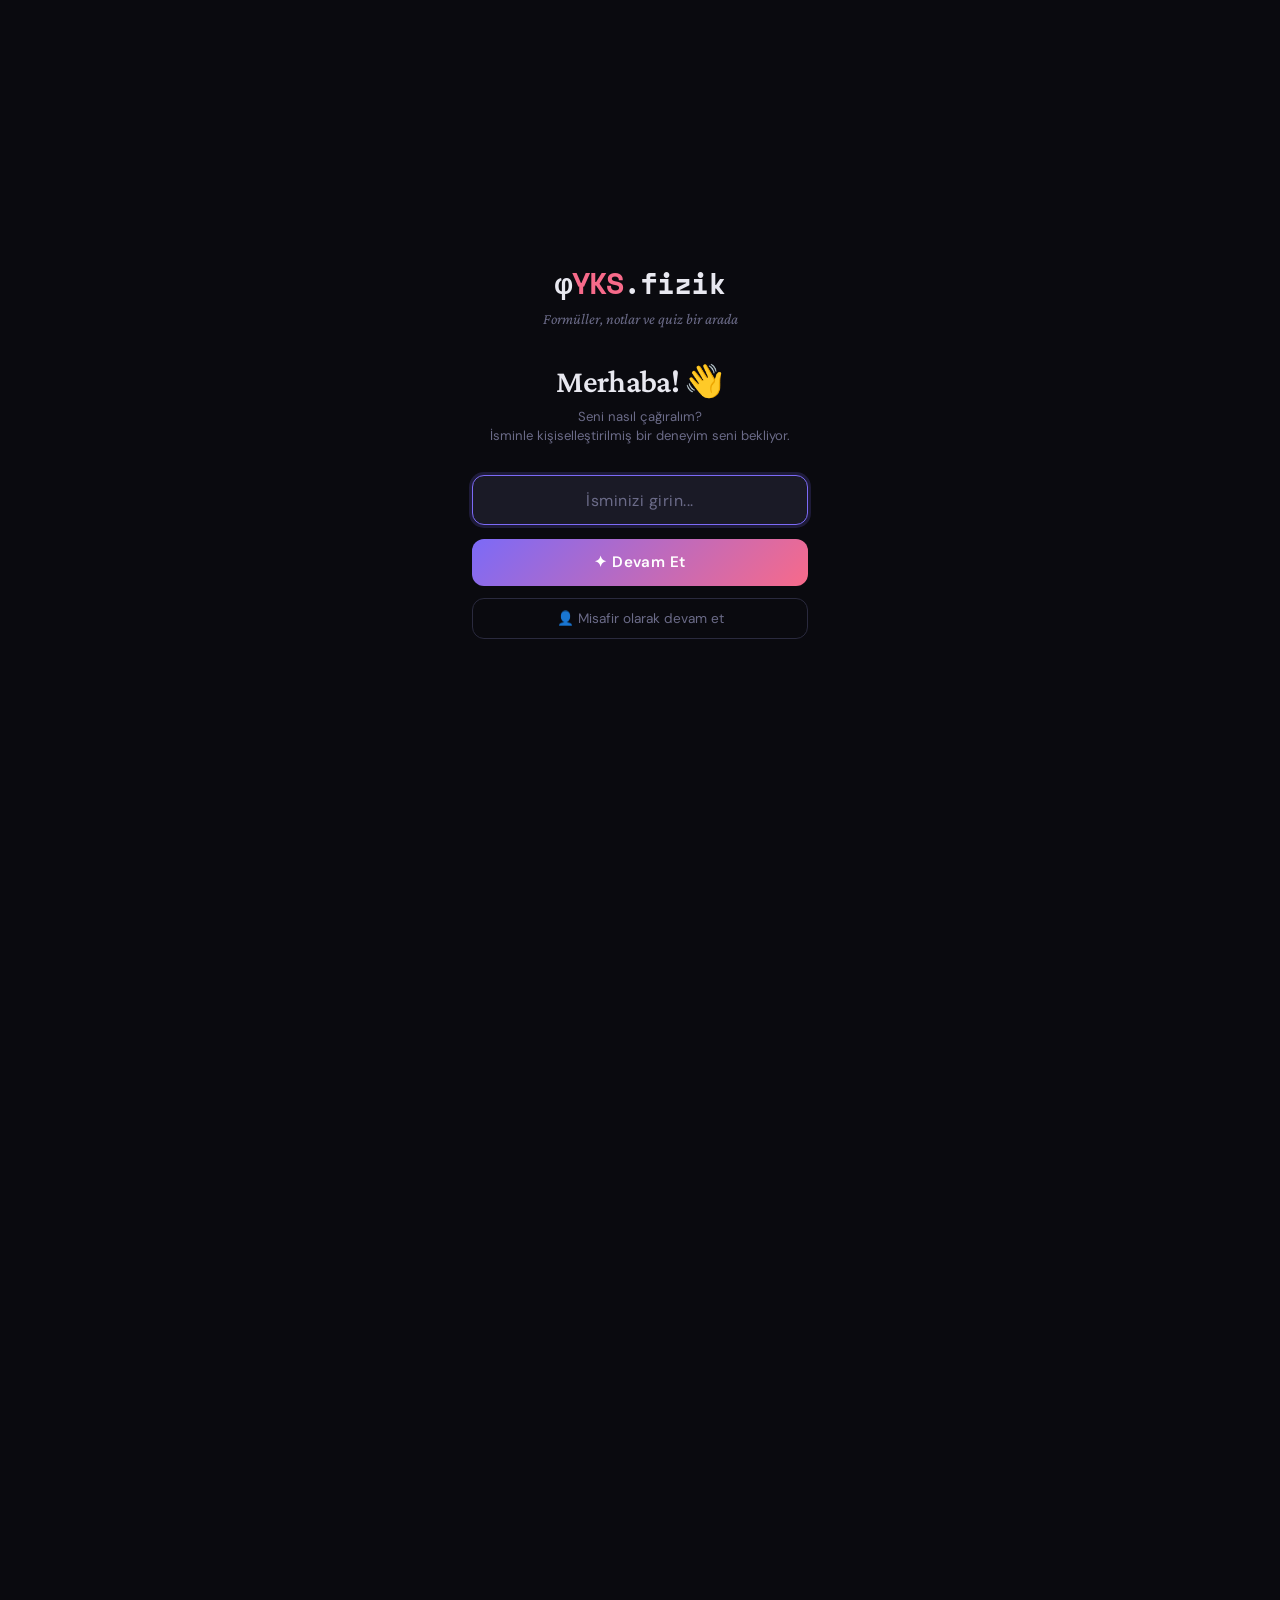
<file: index.html>
<!DOCTYPE html>
<html lang="tr">
<head>
<meta charset="UTF-8">
<meta name="viewport" content="width=device-width, initial-scale=1.0, viewport-fit=cover">
<meta name="theme-color" content="#0a0a0f">
<meta name="apple-mobile-web-app-capable" content="yes">
<meta name="apple-mobile-web-app-status-bar-style" content="black-translucent">
<title>YKS Fizik Formülleri</title>
<link href="https://fonts.googleapis.com/css2?family=Space+Mono:wght@400;700&family=Crimson+Pro:ital,wght@0,300;0,600;1,300&family=DM+Sans:wght@300;400;500&display=swap" rel="stylesheet">
<style>
  :root {
    --bg: #0a0a0f;
    --surface: #12121a;
    --card: #1a1a26;
    --border: #2a2a3e;
    --accent: #7c6af7;
    --accent2: #f76a8a;
    --accent3: #6af7c8;
    --text: #e8e8f0;
    --muted: #6b6b88;
    --tyt: #f7c26a;
    --ayt: #6af7c8;
  }

  [data-theme="light"] {
    --bg: #f4f4f8;
    --surface: #ffffff;
    --card: #ffffff;
    --border: #dcdce8;
    --accent: #6355d8;
    --accent2: #e84d73;
    --accent3: #0db88a;
    --text: #1a1a2e;
    --muted: #7a7a9a;
    --tyt: #c47d0a;
    --ayt: #0db88a;
  }

  /* ─── TEMA SEÇİCİ ──────────────────────────────────── */
  #themePicker {
    position: fixed;
    inset: 0;
    z-index: 9998;
    background: rgba(0,0,0,0.75);
    backdrop-filter: blur(12px);
    -webkit-backdrop-filter: blur(12px);
    display: flex;
    flex-direction: column;
    align-items: center;
    justify-content: center;
    gap: 2rem;
    opacity: 0;
    transition: opacity 0.5s ease;
    pointer-events: none;
  }
  #themePicker.visible {
    opacity: 1;
    pointer-events: all;
  }
  #themePicker.hide {
    opacity: 0;
    pointer-events: none;
  }

  .tp-title {
    font-family: 'Crimson Pro', serif;
    font-style: italic;
    font-weight: 300;
    font-size: clamp(1.6rem, 5vw, 2.4rem);
    color: #fff;
    letter-spacing: 0.03em;
    text-align: center;
  }
  .tp-subtitle {
    font-size: 0.85rem;
    color: rgba(255,255,255,0.5);
    text-align: center;
    margin-top: -1.4rem;
    letter-spacing: 0.05em;
  }

  .tp-cards {
    display: flex;
    gap: 1.5rem;
    flex-wrap: wrap;
    justify-content: center;
    padding: 0 1rem;
  }

  .tp-card {
    width: 160px;
    border-radius: 20px;
    padding: 0;
    cursor: pointer;
    border: 2px solid transparent;
    transition: transform 0.28s cubic-bezier(0.34,1.56,0.64,1),
                border-color 0.2s ease,
                box-shadow 0.25s ease;
    overflow: hidden;
    background: none;
    opacity: 0;
    animation: tpCardIn 0.5s cubic-bezier(0.34,1.56,0.64,1) forwards;
  }
  .tp-card.dark-card  { animation-delay: 0.15s; }
  .tp-card.light-card { animation-delay: 0.28s; }
  @keyframes tpCardIn {
    from { opacity:0; transform:translateY(28px) scale(0.88); }
    to   { opacity:1; transform:translateY(0) scale(1); }
  }
  .tp-card:hover  { transform: translateY(-8px) scale(1.04); }
  .tp-card:active { transform: scale(0.97); }
  .tp-card.dark-card  { box-shadow: 0 8px 32px rgba(0,0,0,0.5); }
  .tp-card.light-card { box-shadow: 0 8px 32px rgba(0,0,0,0.25); }
  .tp-card.dark-card:hover  { border-color:#7c6af7; box-shadow:0 16px 48px rgba(124,106,247,0.45); }
  .tp-card.light-card:hover { border-color:#6355d8; box-shadow:0 16px 48px rgba(99,85,216,0.4); }

  /* Dark preview */
  .tp-preview {
    width: 100%;
    height: 110px;
    position: relative;
    overflow: hidden;
  }
  .tp-preview-dark {
    background: #0a0a0f;
  }
  .tp-preview-light {
    background: #f4f4f8;
  }
  .tp-prev-bar {
    height: 18px;
    border-bottom: 1px solid;
    display: flex;
    align-items: center;
    padding: 0 8px;
    gap: 5px;
  }
  .tp-prev-bar-dark  { background: #12121a; border-color: #2a2a3e; }
  .tp-prev-bar-light { background: #ffffff; border-color: #dcdce8; }
  .tp-prev-dot { width: 5px; height: 5px; border-radius: 50%; }
  .tp-prev-line {
    margin: 6px 8px 3px;
    border-radius: 3px;
    height: 5px;
  }
  .tp-prev-line-dark  { background: #2a2a3e; }
  .tp-prev-line-light { background: #dcdce8; }
  .tp-prev-accent-dark  { background: #7c6af7; }
  .tp-prev-accent-light { background: #6355d8; }
  .tp-prev-card {
    margin: 5px 8px;
    border-radius: 6px;
    height: 28px;
    border: 1px solid;
  }
  .tp-prev-card-dark  { background: #1a1a26; border-color: #2a2a3e; }
  .tp-prev-card-light { background: #ffffff; border-color: #dcdce8; }

  .tp-card-label {
    padding: 0.65rem 1rem;
    font-family: 'DM Sans', sans-serif;
    font-size: 0.82rem;
    font-weight: 500;
    letter-spacing: 0.06em;
    text-transform: uppercase;
    display: flex;
    align-items: center;
    justify-content: space-between;
  }
  .tp-card-label-dark  { background: #12121a; color: #e8e8f0; }
  .tp-card-label-light { background: #ffffff; color: #1a1a2e; }
  .tp-badge {
    font-size: 0.65rem;
    padding: 2px 6px;
    border-radius: 20px;
  }
  .tp-badge-dark  { background: rgba(124,106,247,0.2); color: #7c6af7; }
  .tp-badge-light { background: rgba(99,85,216,0.12); color: #6355d8; }

  /* Tema toggle butonu header'da */
  .theme-toggle {
    background: var(--card);
    border: 1px solid var(--border);
    border-radius: 8px;
    padding: 0.3rem 0.6rem;
    cursor: pointer;
    font-size: 1rem;
    color: var(--muted);
    transition: all 0.2s, transform 0.18s cubic-bezier(0.34,1.56,0.64,1);
    flex-shrink: 0;
    line-height: 1;
  }
  .theme-toggle:hover  { border-color: var(--accent); color: var(--accent); transform: rotate(20deg) scale(1.15); }
  .theme-toggle:active { transform: scale(0.9); }
  /* ────────────────────────────────────────────────── */

  * { margin: 0; padding: 0; box-sizing: border-box; -webkit-tap-highlight-color: transparent; }

  html {
    overflow-x: hidden;
    max-width: 100%;
  }

  button { touch-action: manipulation; }

  body {
    background: var(--bg);
    color: var(--text);
    font-family: 'DM Sans', sans-serif;
    min-height: 100vh;
    overflow-x: hidden;
    max-width: 100%;
    width: 100%;
  }

  /* ─── LOADER ─────────────────────────────────────── */
  #loader {
    position: fixed; inset: 0; z-index: 9999; background: var(--bg);
    display: flex; flex-direction: column; align-items: center;
    justify-content: center; gap: 1.6rem;
    transition: opacity 0.7s ease, transform 0.7s ease;
  }
  #loader.hide { opacity: 0; transform: scale(1.04); pointer-events: none; }

  .loader-brand {
    display: flex; flex-direction: column; align-items: center; gap: 0.4rem;
    opacity: 0; animation: loaderFadeUp 0.7s cubic-bezier(0.34,1.56,0.64,1) 0.15s forwards;
  }
  .loader-phi {
    font-family: 'Crimson Pro', serif; font-size: 5rem; font-weight: 700;
    line-height: 1; opacity: 0;
    background: linear-gradient(135deg, #c084fc 0%, #f472b6 50%, #fb923c 100%);
    -webkit-background-clip: text; -webkit-text-fill-color: transparent; background-clip: text;
    animation: loaderFadeUp 0.7s cubic-bezier(0.34,1.56,0.64,1) 0.15s forwards,
               loaderPhiPulse 3s ease-in-out 1s infinite;
  }
  @keyframes loaderPhiPulse {
    0%,100% { filter: drop-shadow(0 0 16px rgba(192,132,252,0.5)); }
    50%     { filter: drop-shadow(0 0 36px rgba(244,114,182,0.9)); }
  }
  .loader-name { font-family: 'Space Mono', monospace; font-size: 1.25rem; letter-spacing: 0.05em; }
  .loader-yks   { color: var(--accent); }
  .loader-dot-sep { color: var(--muted); }
  .loader-fizik { color: var(--accent2); }

  .loader-spinner {
    width: 44px; height: 44px; position: relative; opacity: 0;
    animation: loaderFadeUp 0.6s ease 0.45s forwards;
  }
  .loader-spinner::before, .loader-spinner::after {
    content: ''; position: absolute; inset: 0; border-radius: 50%;
  }
  .loader-spinner::before { border: 2px solid var(--border); }
  .loader-spinner::after {
    border: 2px solid transparent;
    border-top-color: var(--accent); border-right-color: var(--accent2);
    animation: spin 0.9s cubic-bezier(0.5,0.1,0.5,0.9) infinite;
  }
  @keyframes spin { to { transform: rotate(360deg); } }

  .loader-status {
    font-family: 'DM Sans', sans-serif; font-size: 0.78rem;
    color: var(--muted); letter-spacing: 0.14em; text-transform: uppercase;
    opacity: 0; animation: loaderFadeUp 0.6s ease 0.65s forwards;
    display: flex; align-items: flex-end; gap: 1px;
  }
  .loader-dots span {
    display: inline-block;
    animation: dotBounce 1.4s ease-in-out infinite;
    font-size: 1rem; line-height: 0.5; vertical-align: bottom;
  }
  .loader-dots span:nth-child(1) { animation-delay: 0s; }
  .loader-dots span:nth-child(2) { animation-delay: 0.2s; }
  .loader-dots span:nth-child(3) { animation-delay: 0.4s; }
  @keyframes dotBounce {
    0%,80%,100% { opacity:0.3; transform:translateY(0); }
    40%          { opacity:1;   transform:translateY(-4px); }
  }

  @keyframes loaderFadeUp {
    from { opacity:0; transform:translateY(14px); }
    to   { opacity:1; transform:none; }
  }
  [data-theme="light"] #loader { background: #f4f4f8; }
  [data-theme="light"] .loader-spinner::before { border-color: #dcdce8; }
  [data-theme="light"] .loader-spinner::after  { border-top-color:#6355d8; border-right-color:#e84d73; }

  /* Ana içerik başlangıçta gizli */
  body.loading header,
  body.loading .hero,
  body.loading .main-layout,
  body.loading footer {
    opacity: 0;
    pointer-events: none;
  }
  body.site-reveal header,
  body.site-reveal .hero,
  body.site-reveal .main-layout,
  body.site-reveal footer {
    animation: revealSection 0.7s ease forwards;
  }
  body.site-reveal .hero    { animation-delay: 0.08s; }
  body.site-reveal .main-layout { animation-delay: 0.16s; }
  body.site-reveal footer   { animation-delay: 0.22s; }

  @keyframes revealSection {
    from { opacity: 0; transform: translateY(18px); }
    to   { opacity: 1; transform: none; }
  }
  /* ─────────────────────────────────────────────────── */

  body::before {
    content: '';
    position: fixed;
    inset: 0;
    background-image: url("data:image/svg+xml,%3Csvg viewBox='0 0 256 256' xmlns='http://www.w3.org/2000/svg'%3E%3Cfilter id='noise'%3E%3CfeTurbulence type='fractalNoise' baseFrequency='0.9' numOctaves='4' stitchTiles='stitch'/%3E%3C/filter%3E%3Crect width='100%25' height='100%25' filter='url(%23noise)' opacity='0.04'/%3E%3C/svg%3E");
    pointer-events: none;
    z-index: 0;
  }

  header {
    position: sticky;
    top: 0;
    z-index: 100;
    background: rgba(10,10,15,0.92);
    backdrop-filter: blur(20px);
    -webkit-backdrop-filter: blur(20px);
    border-bottom: 1px solid var(--border);
    padding: 0 2rem;
    display: flex;
    align-items: center;
    justify-content: space-between;
    height: 64px;
    gap: 1rem;
    width: 100%;
    max-width: 100vw;
  }

  .logo {
    font-family: 'Space Mono', monospace;
    font-size: 1.1rem;
    color: var(--accent);
    letter-spacing: -0.02em;
    flex-shrink: 0;
  }
  .logo span { color: var(--accent2); }
  .logo-search-icon { display: none; font-size: 0.8rem; opacity: 0.7; }

  .header-center {
    flex: 1;
    display: flex;
    justify-content: center;
  }

  .header-right {
    display: flex;
    gap: 0.5rem;
    align-items: center;
    flex-shrink: 0;
  }
  .search-bar {
    display: flex;
    align-items: center;
    gap: 0.5rem;
    background: var(--card);
    border: 1px solid var(--border);
    border-radius: 10px;
    padding: 0.45rem 1rem;
    width: 260px;
    transition: width 0.38s cubic-bezier(0.4,0,0.2,1),
                border-color 0.25s ease,
                background 0.25s ease,
                box-shadow 0.25s ease,
                border-radius 0.25s ease;
  }
  .search-bar:focus-within {
    border-color: var(--accent);
    background: rgba(124,106,247,0.07);
    box-shadow: 0 0 0 3px rgba(124,106,247,0.15), 0 4px 24px rgba(124,106,247,0.12);
    width: 320px;
    border-radius: 12px;
  }
  .search-bar input {
    background: none;
    border: none;
    outline: none;
    color: var(--text);
    font-family: 'DM Sans', sans-serif;
    font-size: 0.9rem;
    width: 100%;
    transition: font-size 0.2s ease;
  }
  .search-bar:focus-within input { font-size: 0.95rem; }
  .search-bar input::placeholder { color: var(--muted); transition: color 0.2s; }
  .search-bar:focus-within input::placeholder { color: rgba(107,107,136,0.45); }
  .search-icon {
    color: var(--muted);
    font-size: 0.9rem;
    flex-shrink: 0;
    transition: transform 0.35s cubic-bezier(0.34,1.56,0.64,1), color 0.2s;
  }
  .search-bar:focus-within .search-icon {
    color: var(--accent);
    transform: scale(1.25) rotate(-10deg);
  }
  .search-clear-btn, .search-go-btn {
    background: none; border: none; cursor: pointer;
    color: var(--muted); font-size: 0.85rem; padding: 0 2px;
    line-height: 1; flex-shrink: 0;
    transition: color 0.15s, transform 0.15s;
  }
  .search-clear-btn:hover { color: var(--accent2); transform: scale(1.2); }
  .search-go-btn { font-size: 1rem; }
  .search-go-btn:hover { color: var(--accent); transform: scale(1.15); }

  /* ─── MOBİL ARAMA OVERLAY ─────────────────────── */
  #mobileSearchOverlay {
    display: none;
    position: fixed;
    top: 0; left: 0; right: 0; bottom: 0;
    z-index: 500;
    background: rgba(0,0,0,0.55);
    backdrop-filter: blur(6px);
    -webkit-backdrop-filter: blur(6px);
    opacity: 0;
    transition: opacity 0.25s ease;
    align-items: flex-start;
    justify-content: center;
    padding-top: 12px;
  }
  #mobileSearchOverlay.open    { display: flex; opacity: 1; }
  #mobileSearchOverlay.closing { opacity: 0; }
  .mobile-search-bar {
    display: flex; align-items: center; gap: 0.5rem;
    background: var(--card); border: 1.5px solid var(--accent);
    border-radius: 14px; padding: 0.65rem 1rem;
    width: calc(100vw - 2rem); max-width: 460px;
    box-shadow: 0 8px 32px rgba(124,106,247,0.25);
    animation: mobileSearchIn 0.3s cubic-bezier(0.34,1.56,0.64,1) both;
  }
  @keyframes mobileSearchIn {
    from { opacity:0; transform: translateY(-16px) scale(0.96); }
    to   { opacity:1; transform: none; }
  }
  .mobile-search-bar input {
    background: none; border: none; outline: none;
    color: var(--text); font-family: 'DM Sans', sans-serif;
    font-size: 1rem; width: 100%;
  }
  .mobile-search-bar input::placeholder { color: var(--muted); }
  .mobile-search-close {
    background: none; border: none; cursor: pointer;
    color: var(--muted); font-size: 1.1rem; flex-shrink: 0;
    transition: color 0.15s, transform 0.2s;
  }
  .mobile-search-close:hover { color: var(--accent2); transform: rotate(90deg); }
  /* ────────────────────────────────────────────────── */

  .welcome-type {
    font-family: 'Crimson Pro', serif;
    font-style: italic;
    font-weight: 400;
    font-size: 1.15rem;
    letter-spacing: 0.06em;
    white-space: nowrap;
    overflow: hidden;
    background: linear-gradient(
      110deg,
      #c084fc 0%,
      #f472b6 30%,
      #fb923c 55%,
      #a78bfa 80%,
      #c084fc 100%
    );
    background-size: 200% auto;
    -webkit-background-clip: text;
    -webkit-text-fill-color: transparent;
    background-clip: text;
    animation: welcomeShimmer 3.5s linear infinite;
    filter: drop-shadow(0 0 8px rgba(192,132,252,0.35));
  }
  @keyframes welcomeShimmer {
    0%   { background-position: 0% center; }
    100% { background-position: 200% center; }
  }
  [data-theme="light"] .welcome-type {
    background: linear-gradient(110deg, #7c3aed 0%, #db2777 35%, #ea580c 60%, #6d28d9 100%);
    background-size: 200% auto;
    -webkit-background-clip: text;
    -webkit-text-fill-color: transparent;
    background-clip: text;
    filter: drop-shadow(0 0 6px rgba(124,58,237,0.2));
    animation: welcomeShimmer 3.5s linear infinite;
  }
  .badge-filter {
    padding: 0.3rem 0.8rem;
    border-radius: 20px;
    font-size: 0.75rem;
    font-weight: 500;
    cursor: pointer;
    border: 1px solid transparent;
    transition: all 0.2s;
    letter-spacing: 0.05em;
    text-transform: uppercase;
  }
  .badge-filter.tyt { border-color: var(--tyt); color: var(--tyt); }
  .badge-filter.tyt.active, .badge-filter.tyt:hover { background: var(--tyt); color: #0a0a0f; }
  .badge-filter.ayt { border-color: var(--ayt); color: var(--ayt); }
  .badge-filter.ayt.active, .badge-filter.ayt:hover { background: var(--ayt); color: #0a0a0f; }
  .badge-filter.all { border-color: var(--accent); color: var(--accent); }
  .badge-filter.all.active, .badge-filter.all:hover { background: var(--accent); color: #fff; }

  /* HERO */
  .hero {
    text-align: center;
    padding: 4rem 2rem 2rem;
    position: relative;
    width: 100%;
    box-sizing: border-box;
  }
  .hero-glow {
    position: absolute;
    top: 0; left: 50%; transform: translateX(-50%);
    width: 600px; height: 300px;
    background: radial-gradient(ellipse, rgba(124,106,247,0.15) 0%, transparent 70%);
    pointer-events: none;
  }
  .hero h1 {
    font-family: 'Crimson Pro', serif;
    font-size: clamp(2.5rem, 6vw, 4.5rem);
    font-weight: 300;
    line-height: 1.1;
    letter-spacing: -0.02em;
    margin-bottom: 1rem;
  }
  .hero h1 em { font-style: italic; color: var(--accent); }
  .hero p { color: var(--muted); font-size: 1rem; max-width: 500px; margin: 0 auto 2rem; }

  .stats-row {
    display: flex;
    justify-content: center;
    gap: 3rem;
    margin-bottom: 1rem;
  }
  .stat { text-align: center; }
  .stat-num {
    font-family: 'Space Mono', monospace;
    font-size: 1.6rem;
    color: var(--accent);
    display: block;
  }
  .stat-label { font-size: 0.75rem; color: var(--muted); text-transform: uppercase; letter-spacing: 0.1em; }

  /* LAYOUT */
  .main-layout {
    display: grid;
    grid-template-columns: 260px 1fr;
    gap: 0;
    max-width: 1400px;
    width: 100%;
    margin: 0 auto;
    padding: 0 1rem 4rem;
    box-sizing: border-box;
  }

  /* SIDEBAR */
  .sidebar {
    position: sticky;
    top: 64px;
    height: calc(100vh - 64px);
    overflow-y: auto;
    padding: 1.5rem 1rem;
    border-right: 1px solid var(--border);
    scrollbar-width: thin;
    scrollbar-color: var(--border) transparent;
    z-index: 10;
  }

  .sidebar-section { margin-bottom: 1.5rem; }
  .sidebar-sep { display: none; }
  .sidebar-title {
    font-size: 0.65rem;
    color: var(--muted);
    text-transform: uppercase;
    letter-spacing: 0.15em;
    margin-bottom: 0.5rem;
    padding-left: 0.5rem;
  }

  .nav-item {
    display: flex;
    align-items: center;
    gap: 0.6rem;
    padding: 0.5rem 0.8rem;
    border-radius: 6px;
    cursor: pointer;
    transition: all 0.18s ease, transform 0.15s cubic-bezier(0.34,1.56,0.64,1);
    font-size: 0.875rem;
    color: var(--muted);
    margin-bottom: 2px;
    border: 1px solid transparent;
  }
  .nav-item:hover  { background: var(--card); color: var(--text); transform: translateX(3px); }
  .nav-item:active { transform: scale(0.97) translateX(2px); }
  .nav-item.active { background: rgba(124,106,247,0.15); color: var(--accent); border-color: rgba(124,106,247,0.3); transform: translateX(3px); }
  .nav-item .nav-icon { font-size: 1rem; width: 20px; text-align: center; }
  .nav-item .nav-badge {
    margin-left: auto;
    font-family: 'Space Mono', monospace;
    font-size: 0.65rem;
    padding: 1px 5px;
    border-radius: 3px;
    background: var(--border);
    color: var(--muted);
  }
  .nav-item.active .nav-badge { background: rgba(124,106,247,0.3); color: var(--accent); }
  .nav-tyt .nav-badge { background: rgba(247,194,106,0.15); color: var(--tyt); }
  .nav-ayt .nav-badge { background: rgba(106,247,200,0.15); color: var(--ayt); }

  /* CONTENT */
  .content { padding: 1.5rem 2rem; }

  /* TOPIC SECTION */
  .topic-section { margin-bottom: 3rem; animation: fadeIn 0.4s ease; }
  @keyframes fadeIn { from { opacity: 0; transform: translateY(12px); } to { opacity: 1; transform: none; } }

  .topic-header {
    display: flex;
    align-items: center;
    gap: 1rem;
    margin-bottom: 1.2rem;
    padding-bottom: 0.8rem;
    border-bottom: 1px solid var(--border);
  }
  .topic-icon { font-size: 1.8rem; }
  .topic-title-group h2 {
    font-family: 'Crimson Pro', serif;
    font-size: 1.6rem;
    font-weight: 600;
    letter-spacing: -0.02em;
  }
  .topic-title-group p { color: var(--muted); font-size: 0.8rem; }
  .topic-level {
    margin-left: auto;
    display: flex;
    gap: 0.3rem;
  }
  .level-pill {
    font-size: 0.65rem;
    font-weight: 600;
    padding: 2px 8px;
    border-radius: 20px;
    letter-spacing: 0.08em;
    text-transform: uppercase;
  }
  .level-pill.tyt { background: rgba(247,194,106,0.15); color: var(--tyt); border: 1px solid rgba(247,194,106,0.3); }
  .level-pill.ayt { background: rgba(106,247,200,0.15); color: var(--ayt); border: 1px solid rgba(106,247,200,0.3); }

  /* FORMULA GRID */
  .formula-grid {
    display: grid;
    grid-template-columns: repeat(auto-fill, minmax(300px, 1fr));
    gap: 1rem;
  }

  .formula-card::before {
    content: '';
    position: absolute;
    top: 0; left: 0; right: 0;
    height: 2px;
    background: linear-gradient(90deg, var(--accent), var(--accent2));
    opacity: 0;
    transition: opacity 0.2s;
  }
  .formula-card:hover { border-color: rgba(124,106,247,0.4); transform: translateY(-2px); box-shadow: 0 8px 32px rgba(124,106,247,0.1); }
  .formula-card:hover::before { opacity: 1; }
  .formula-card.bookmarked { border-color: rgba(247,194,106,0.4); }
  .formula-card.bookmarked::before { background: linear-gradient(90deg, var(--tyt), var(--accent2)); opacity: 1; }

  .formula-name {
    font-size: 0.75rem;
    text-transform: uppercase;
    letter-spacing: 0.1em;
    color: var(--muted);
    margin-bottom: 0.6rem;
    display: flex;
    align-items: center;
    justify-content: space-between;
  }
  .formula-name .bm-btn {
    background: none;
    border: none;
    cursor: pointer;
    color: var(--muted);
    font-size: 0.9rem;
    transition: color 0.2s, transform 0.3s cubic-bezier(0.34,1.56,0.64,1);
    padding: 0;
  }
  .formula-name .bm-btn:hover  { color: var(--tyt); transform: scale(1.3) rotate(10deg); }
  .formula-name .bm-btn:active { transform: scale(0.9); }
  .formula-name .bm-btn.active { color: var(--tyt); animation: starPop 0.4s cubic-bezier(0.34,1.56,0.64,1); }
  @keyframes starPop {
    0%   { transform: scale(1); }
    40%  { transform: scale(1.6) rotate(20deg); }
    100% { transform: scale(1) rotate(0deg); }
  }

  .formula-eq {
    font-family: 'Space Mono', monospace;
    font-size: 1.1rem;
    color: var(--text);
    margin-bottom: 0.8rem;
    line-height: 1.6;
    background: rgba(255,255,255,0.03);
    padding: 0.6rem 0.8rem;
    border-radius: 6px;
    border-left: 2px solid var(--accent);
    word-break: break-word;
    overflow-wrap: anywhere;
    white-space: pre-wrap;
    max-width: 100%;
  }
  .formula-eq sub, .formula-eq sup { font-size: 0.7em; }

  .formula-vars {
    display: flex;
    flex-wrap: wrap;
    gap: 0.4rem;
    margin-bottom: 0.8rem;
  }
  .var-tag {
    font-family: 'Space Mono', monospace;
    font-size: 0.7rem;
    padding: 2px 8px;
    background: var(--surface);
    border: 1px solid var(--border);
    border-radius: 4px;
    color: var(--accent3);
  }
  .var-tag span { color: var(--muted); }

  .formula-note {
    font-size: 0.78rem;
    color: var(--muted);
    line-height: 1.5;
    border-top: 1px solid var(--border);
    padding-top: 0.6rem;
    display: none;
  }
  .formula-card.expanded .formula-note { display: block; }
  .expand-btn {
    background: none;
    border: none;
    cursor: pointer;
    color: var(--muted);
    font-size: 0.72rem;
    margin-top: 0.5rem;
    padding: 0;
    transition: color 0.2s, transform 0.2s ease;
    display: flex;
    align-items: center;
    gap: 0.3rem;
  }
  .expand-btn:hover  { color: var(--accent); transform: translateX(2px); }
  .expand-btn:active { transform: scale(0.95); }

  .formula-card {
    background: var(--card);
    border: 1px solid var(--border);
    border-radius: 12px;
    padding: 1.2rem;
    transition: border-color 0.2s, transform 0.22s cubic-bezier(0.34,1.56,0.64,1), box-shadow 0.2s;
    position: relative;
    overflow: hidden;
    cursor: pointer;
  }
  .formula-card:active { transform: scale(0.98); }

  /* PROGRESS BAR */
  .progress-section {
    background: var(--card);
    border: 1px solid var(--border);
    border-radius: 12px;
    padding: 1rem 1.5rem;
    margin-bottom: 2rem;
  }
  .progress-title { font-size: 0.8rem; color: var(--muted); margin-bottom: 0.5rem; }
  .progress-bar-outer { background: var(--border); border-radius: 4px; height: 6px; overflow: hidden; }
  .progress-bar-inner { height: 100%; background: linear-gradient(90deg, var(--accent), var(--accent2)); border-radius: 4px; transition: width 0.4s; }

  /* EMPTY STATE */
  .empty-state {
    text-align: center;
    padding: 4rem 2rem;
    color: var(--muted);
    display: none;
  }
  .empty-state.visible { display: block; }
  .empty-state h3 { font-size: 1.2rem; margin-bottom: 0.5rem; color: var(--text); }

  /* QUICK QUIZ */
  .quiz-banner {
    background: linear-gradient(135deg, rgba(124,106,247,0.15), rgba(247,106,138,0.1));
    border: 1px solid rgba(124,106,247,0.3);
    border-radius: 12px;
    padding: 1.2rem 1.5rem;
    margin-bottom: 2rem;
    display: flex;
    align-items: center;
    gap: 1rem;
  }
  .quiz-icon { font-size: 2rem; }
  .quiz-text h3 { font-size: 1rem; font-weight: 500; margin-bottom: 0.2rem; }
  .quiz-text p { font-size: 0.8rem; color: var(--muted); }
  .quiz-btn {
    margin-left: auto;
    background: var(--accent);
    color: white;
    border: none;
    padding: 0.5rem 1.2rem;
    border-radius: 8px;
    cursor: pointer;
    font-family: 'DM Sans', sans-serif;
    font-size: 0.85rem;
    font-weight: 500;
    white-space: nowrap;
    transition: opacity 0.2s, transform 0.18s cubic-bezier(0.34,1.56,0.64,1), box-shadow 0.2s;
  }
  .quiz-btn:hover  { opacity:0.9; transform:scale(1.06); box-shadow:0 4px 18px rgba(124,106,247,0.4); }
  .quiz-btn:active { transform:scale(0.96); }

  /* MODAL */
  .modal-overlay {
    display: none;
    position: fixed;
    inset: 0;
    background: rgba(0,0,0,0.7);
    backdrop-filter: blur(8px);
    -webkit-backdrop-filter: blur(8px);
    z-index: 1000;
    align-items: center;
    justify-content: center;
    opacity: 0;
  }
  .modal-overlay.open {
    display: flex;
    animation: overlayIn 0.3s ease forwards;
  }
  .modal-overlay.closing {
    display: flex;
    animation: overlayOut 0.28s ease forwards;
  }
  @keyframes overlayIn  { from { opacity:0 } to { opacity:1 } }
  @keyframes overlayOut { from { opacity:1 } to { opacity:0 } }

  .modal {
    background: var(--card);
    border: 1px solid var(--border);
    border-radius: 16px;
    padding: 2rem;
    max-width: 480px;
    width: 90%;
    position: relative;
    animation: modalIn 0.35s cubic-bezier(0.34,1.56,0.64,1) forwards;
  }
  .modal-overlay.closing .modal {
    animation: modalOut 0.25s ease forwards;
  }
  @keyframes modalIn  { from { opacity:0; transform:scale(0.88) translateY(24px) } to { opacity:1; transform:scale(1) translateY(0) } }
  @keyframes modalOut { from { opacity:1; transform:scale(1) translateY(0) } to { opacity:0; transform:scale(0.92) translateY(12px) } }
  .modal h3 { font-family: 'Crimson Pro', serif; font-size: 1.6rem; margin-bottom: 0.3rem; }
  .modal-q { color: var(--muted); font-size: 0.9rem; margin-bottom: 1.5rem; }
  .modal-formula {
    font-family: 'Space Mono', monospace;
    font-size: 1.1rem;
    background: var(--surface);
    padding: 1rem;
    border-radius: 8px;
    text-align: center;
    margin-bottom: 1.5rem;
    border-left: 3px solid var(--accent);
  }
  .quiz-options { display: grid; gap: 0.6rem; }
  .quiz-option {
    background: var(--surface);
    border: 1px solid var(--border);
    border-radius: 8px;
    padding: 0.7rem 1rem;
    cursor: pointer;
    font-family: 'Space Mono', monospace;
    font-size: 0.9rem;
    text-align: left;
    color: var(--text);
    transition: all 0.18s ease, transform 0.18s cubic-bezier(0.34,1.56,0.64,1);
    animation: optionIn 0.3s ease both;
  }
  .quiz-option:nth-child(1) { animation-delay: 0.05s; }
  .quiz-option:nth-child(2) { animation-delay: 0.10s; }
  .quiz-option:nth-child(3) { animation-delay: 0.15s; }
  .quiz-option:nth-child(4) { animation-delay: 0.20s; }
  @keyframes optionIn { from { opacity:0; transform:translateX(-12px); } to { opacity:1; transform:none; } }
  .quiz-option:hover  { border-color:var(--accent); background:rgba(124,106,247,0.08); transform:translateX(4px); }
  .quiz-option:active { transform:scale(0.97); }
  .quiz-option.correct { border-color:var(--ayt); background:rgba(106,247,200,0.1); color:var(--ayt); animation:correctPop 0.4s cubic-bezier(0.34,1.56,0.64,1); }
  .quiz-option.wrong   { border-color:var(--accent2); background:rgba(247,106,138,0.1); color:var(--accent2); animation:wrongShake 0.4s ease; }
  @keyframes correctPop  { 0%{transform:scale(1)} 50%{transform:scale(1.04)} 100%{transform:scale(1)} }
  @keyframes wrongShake  { 0%{transform:translateX(0)} 20%{transform:translateX(-6px)} 40%{transform:translateX(6px)} 60%{transform:translateX(-4px)} 80%{transform:translateX(4px)} 100%{transform:translateX(0)} }
  .quiz-result { text-align: center; padding: 1rem; font-size: 0.9rem; color: var(--muted); display: none; }
  .quiz-result.show { display: block; }
  .close-modal {
    position: absolute;
    top: 1rem; right: 1rem;
    background: none; border: none;
    color: var(--muted); cursor: pointer;
    font-size: 1.2rem;
  }
  .modal-btns { display: flex; gap: 0.5rem; margin-top: 1rem; }
  .modal-btn {
    flex: 1;
    padding: 0.6rem;
    border-radius: 8px;
    border: none;
    cursor: pointer;
    font-family: 'DM Sans', sans-serif;
    font-size: 0.85rem;
    font-weight: 500;
    transition: opacity 0.2s;
    display: none;
  }
  .modal-btn.show { display: block; }
  .modal-btn.next { background: var(--accent); color: white; }
  .modal-btn.exit { background: var(--surface); color: var(--muted); border: 1px solid var(--border); }
  .modal-btn:hover  { opacity: 0.88; transform: translateY(-1px); }
  .modal-btn:active { transform: scale(0.97); opacity: 1; }
  .modal-btn { transition: opacity 0.2s, transform 0.18s cubic-bezier(0.34,1.56,0.64,1); }

  @media (max-width: 768px) {
    .main-layout { grid-template-columns: 1fr; padding: 0 0 3rem; }
    .sidebar {
      position: relative; height: auto; border-right: none;
      border-bottom: 1px solid var(--border); padding: 0.5rem 0.75rem;
      overflow-x: auto; overflow-y: hidden;
      -webkit-overflow-scrolling: touch; scrollbar-width: none;
      z-index: 20;
      top: auto;
    }
    .sidebar::-webkit-scrollbar { display: none; }
    /* Mobil sidebar: yatay chip şeridi */
    #sidebar {
      display: flex;
      flex-direction: row;
      flex-wrap: nowrap;
      gap: 0.35rem;
      align-items: center;
      padding-bottom: 2px;
    }
    .sidebar-section { display: contents; }
    .sidebar-title { display: none; }
    .sidebar-sep {
      display: block;
      width: 1px;
      min-width: 1px;
      height: 22px;
      background: var(--border);
      flex-shrink: 0;
      align-self: center;
      margin: 0 2px;
    }
    .nav-item {
      flex-shrink: 0;
      padding: 0.32rem 0.7rem;
      font-size: 0.75rem;
      border-radius: 20px;
      white-space: nowrap;
      transform: none !important;
      margin-bottom: 0;
    }
    .nav-item:hover  { transform: none !important; }
    .nav-item .nav-icon { font-size: 0.8rem; width: auto; }
    .nav-item .nav-badge { font-size: 0.58rem; padding: 1px 4px; }
    /* Header mobil */
    header { padding: 0 0.85rem; gap: 0.5rem; max-width: 100vw; }
    .header-center { display: none; }
    .logo-search-icon { display: inline; }
    .logo {
      font-size: 0.92rem; cursor: pointer;
      padding: 0.28rem 0.65rem;
      background: var(--card);
      border: 1px solid var(--border);
      border-radius: 10px;
      transition: border-color 0.2s, transform 0.18s cubic-bezier(0.34,1.56,0.64,1);
      user-select: none;
      display: flex; align-items: center; gap: 0.3rem;
    }
    .logo:active { transform: scale(0.94); }
    .welcome-type { font-size: 0.82rem; }
    .content { padding: 0.75rem; width: 100%; box-sizing: border-box; }
    .formula-grid { grid-template-columns: 1fr; width: 100%; }
    .formula-card { width: 100%; box-sizing: border-box; }
    .formula-eq { font-size: 0.88rem; }
    .quiz-option { font-size: 0.8rem; word-break: break-word; }
    .modal { padding: 1.25rem; width: 95%; }
    .bm-btn { min-width: 28px; min-height: 28px; display: flex; align-items: center; justify-content: center; }
    .stats-row { gap: 1.5rem; }
    .hero { padding: 2rem 0.75rem 1.25rem; }
  }
  @media (max-width: 380px) {
    .logo { font-size: 0.82rem; }
    .welcome-type { font-size: 0.72rem; }
  }

  /* ─── FORMÜL DETAY MODALİ ─────────────────────────── */
  #formulaModal {
    display: none;
    position: fixed;
    inset: 0;
    z-index: 2000;
    align-items: center;
    justify-content: center;
    background: rgba(0,0,0,0);
    backdrop-filter: blur(0px);
    -webkit-backdrop-filter: blur(0px);
    transition: background 0.35s ease, backdrop-filter 0.35s ease, -webkit-backdrop-filter 0.35s ease;
  }
  #formulaModal.open {
    display: flex;
    background: rgba(0,0,0,0.72);
    backdrop-filter: blur(10px);
    -webkit-backdrop-filter: blur(10px);
    animation: fmOverlayIn 0.35s ease forwards;
  }
  #formulaModal.closing {
    animation: fmOverlayOut 0.28s ease forwards;
  }
  @keyframes fmOverlayIn  { from { opacity:0 } to { opacity:1 } }
  @keyframes fmOverlayOut { from { opacity:1 } to { opacity:0 } }

  .fm-box {
    background: var(--card);
    border: 1px solid var(--border);
    border-radius: 20px;
    padding: 2rem 2rem 1.5rem;
    max-width: 520px;
    width: 92%;
    position: relative;
    animation: fmBoxIn 0.4s cubic-bezier(0.34,1.56,0.64,1) forwards;
    overflow: hidden;
  }
  #formulaModal.closing .fm-box {
    animation: fmBoxOut 0.26s ease forwards;
  }
  @keyframes fmBoxIn  {
    from { opacity:0; transform: scale(0.6) translateY(40px); }
    to   { opacity:1; transform: scale(1) translateY(0); }
  }
  @keyframes fmBoxOut {
    from { opacity:1; transform: scale(1) translateY(0); }
    to   { opacity:0; transform: scale(0.75) translateY(20px); }
  }

  /* Üst gradient şerit */
  .fm-box::before {
    content: '';
    position: absolute;
    top: 0; left: 0; right: 0;
    height: 3px;
    background: linear-gradient(90deg, var(--accent), var(--accent2), var(--accent3));
    border-radius: 20px 20px 0 0;
  }

  .fm-close {
    position: absolute;
    top: 1rem; right: 1rem;
    background: var(--surface);
    border: 1px solid var(--border);
    border-radius: 8px;
    width: 32px; height: 32px;
    cursor: pointer;
    color: var(--muted);
    font-size: 1rem;
    display: flex; align-items: center; justify-content: center;
    transition: all 0.2s, transform 0.2s cubic-bezier(0.34,1.56,0.64,1);
  }
  .fm-close:hover  { border-color: var(--accent2); color: var(--accent2); transform: rotate(90deg) scale(1.1); }
  .fm-close:active { transform: scale(0.88); }

  .fm-topic-badge {
    font-size: 0.65rem;
    text-transform: uppercase;
    letter-spacing: 0.12em;
    color: var(--accent);
    font-family: 'Space Mono', monospace;
    margin-bottom: 0.5rem;
    display: flex;
    align-items: center;
    gap: 0.4rem;
  }

  .fm-title {
    font-family: 'Crimson Pro', serif;
    font-size: 1.7rem;
    font-weight: 600;
    letter-spacing: -0.02em;
    margin-bottom: 1.2rem;
    line-height: 1.2;
    color: var(--text);
  }

  .fm-eq {
    font-family: 'Space Mono', monospace;
    font-size: 1.15rem;
    background: rgba(124,106,247,0.08);
    border: 1px solid rgba(124,106,247,0.25);
    border-left: 3px solid var(--accent);
    border-radius: 10px;
    padding: 1rem 1.2rem;
    color: var(--text);
    margin-bottom: 1.2rem;
    line-height: 1.7;
    word-break: break-word;
    overflow-wrap: anywhere;
    white-space: pre-wrap;
    animation: fmEqIn 0.5s ease 0.15s both;
  }
  @keyframes fmEqIn {
    from { opacity:0; transform: translateX(-10px); }
    to   { opacity:1; transform: none; }
  }

  .fm-vars {
    display: flex;
    flex-wrap: wrap;
    gap: 0.5rem;
    margin-bottom: 1.2rem;
    animation: fmEqIn 0.5s ease 0.22s both;
  }
  .fm-var-tag {
    font-family: 'Space Mono', monospace;
    font-size: 0.72rem;
    padding: 4px 10px;
    background: var(--surface);
    border: 1px solid var(--border);
    border-radius: 6px;
    color: var(--accent3);
    transition: transform 0.15s;
  }
  .fm-var-tag:hover { transform: translateY(-2px); }
  .fm-var-tag span  { color: var(--muted); }

  .fm-note {
    font-size: 0.83rem;
    color: var(--muted);
    line-height: 1.6;
    border-top: 1px solid var(--border);
    padding-top: 1rem;
    animation: fmEqIn 0.5s ease 0.3s both;
  }

  .fm-footer {
    display: flex;
    align-items: center;
    justify-content: space-between;
    margin-top: 1.2rem;
    padding-top: 1rem;
    border-top: 1px solid var(--border);
    animation: fmEqIn 0.5s ease 0.35s both;
  }
  .fm-bm-btn {
    background: var(--surface);
    border: 1px solid var(--border);
    border-radius: 8px;
    padding: 0.4rem 0.9rem;
    cursor: pointer;
    font-size: 0.8rem;
    color: var(--muted);
    font-family: 'DM Sans', sans-serif;
    display: flex; align-items: center; gap: 0.4rem;
    transition: all 0.2s, transform 0.2s cubic-bezier(0.34,1.56,0.64,1);
  }
  .fm-bm-btn:hover  { border-color: var(--tyt); color: var(--tyt); transform: scale(1.05); }
  .fm-bm-btn:active { transform: scale(0.95); }
  .fm-bm-btn.active { background: rgba(247,194,106,0.12); border-color: var(--tyt); color: var(--tyt); }
  .fm-level-pills { display: flex; gap: 0.4rem; }
  /* ────────────────────────────────────────────────── */
  [data-theme="light"] body::before { opacity: 0.02; }

  [data-theme="light"] header {
    background: rgba(244,244,248,0.92);
    border-bottom-color: var(--border);
  }

  [data-theme="light"] .formula-eq {
    background: rgba(0,0,0,0.04);
    color: var(--text);
  }

  [data-theme="light"] .formula-card {
    box-shadow: 0 2px 12px rgba(0,0,0,0.07);
  }
  [data-theme="light"] .formula-card:hover {
    box-shadow: 0 8px 28px rgba(99,85,216,0.15);
  }

  [data-theme="light"] .quiz-banner {
    background: linear-gradient(135deg, rgba(99,85,216,0.08), rgba(232,77,115,0.06));
  }

  [data-theme="light"] .modal {
    box-shadow: 0 20px 60px rgba(0,0,0,0.15);
  }

  [data-theme="light"] .modal-overlay {
    background: rgba(0,0,0,0.4);
  }

  [data-theme="light"] .progress-bar-inner {
    background: linear-gradient(90deg, var(--accent), var(--accent2));
  }

  [data-theme="light"] #loader {
    background: #f4f4f8;
  }
  [data-theme="light"] .loader-logo { color: var(--accent); }
  [data-theme="light"] .loader-spinner::before { border-color: #dcdce8; }
  [data-theme="light"] .loader-spinner::after  { border-top-color: #6355d8; border-right-color: #e84d73; }
  [data-theme="light"] .loader-welcome { color: #0db88a; }

  [data-theme="light"] .hero-glow {
    background: radial-gradient(ellipse, rgba(99,85,216,0.12) 0%, transparent 70%);
  }

  [data-theme="light"] footer {
    background: rgba(244,244,248,0.8);
    border-top-color: var(--border);
  }

  [data-theme="light"] .nav-item:hover { background: #eeeef5; }
  [data-theme="light"] .nav-item.active { background: rgba(99,85,216,0.1); }
  [data-theme="light"] .var-tag { background: #eeeef5; }
  [data-theme="light"] .sidebar { border-right-color: var(--border); }

  /* ─── YUKARI ÇIKMA BUTONU ─────────────────────────── */
  #scrollTopBtn {
    position: fixed;
    bottom: 1.8rem;
    right: 1.5rem;
    z-index: 800;
    width: 44px;
    height: 44px;
    border-radius: 50%;
    background: var(--accent);
    border: none;
    cursor: pointer;
    display: flex;
    align-items: center;
    justify-content: center;
    font-size: 1.1rem;
    color: #fff;
    box-shadow: 0 4px 20px rgba(124,106,247,0.45);
    opacity: 0;
    transform: translateY(12px) scale(0.85);
    pointer-events: none;
    transition: opacity 0.3s ease, transform 0.3s cubic-bezier(0.34,1.56,0.64,1), box-shadow 0.2s;
  }
  #scrollTopBtn.visible {
    opacity: 1;
    transform: translateY(0) scale(1);
    pointer-events: all;
  }
  #scrollTopBtn:hover  { box-shadow: 0 6px 28px rgba(124,106,247,0.65); transform: translateY(-3px) scale(1.08); }
  #scrollTopBtn:active { transform: scale(0.93); }
  [data-theme="light"] #scrollTopBtn { background: var(--accent); }
  /* ────────────────────────────────────────────────── */
  #nameScreen {
    position: fixed;
    inset: 0;
    z-index: 9999;
    display: flex;
    align-items: center;
    justify-content: center;
    background: var(--bg);
    opacity: 0;
    pointer-events: none;
    transition: opacity 0.4s ease;
  }
  #nameScreen.visible  { opacity: 1; pointer-events: all; }
  #nameScreen.hiding   { opacity: 0; pointer-events: none; transition: opacity 0.5s ease; }
  .name-box {
    text-align: center;
    padding: 2.5rem 2rem;
    max-width: 400px;
    width: 92%;
    animation: nameBoxIn 0.55s cubic-bezier(0.34,1.56,0.64,1) both;
  }
  @keyframes nameBoxIn {
    from { opacity:0; transform: translateY(32px) scale(0.94); }
    to   { opacity:1; transform: none; }
  }
  .name-logo {
    font-size: 1.9rem; font-weight: 700; font-family: 'Space Mono', monospace;
    letter-spacing: -0.03em; margin-bottom: 0.3rem; color: var(--text);
  }
  .name-logo span { color: var(--accent2); }
  .name-tagline {
    font-family: 'Crimson Pro', serif; font-style: italic;
    font-size: 0.95rem; color: var(--muted); margin-bottom: 2.2rem;
  }
  .name-title {
    font-family: 'Crimson Pro', serif; font-size: 2rem; font-weight: 600;
    letter-spacing: -0.02em; color: var(--text); margin-bottom: 0.4rem; line-height: 1.2;
  }
  .name-sub { font-size: 0.82rem; color: var(--muted); margin-bottom: 1.8rem; line-height: 1.5; }
  .name-input {
    width: 100%; box-sizing: border-box; background: var(--card);
    border: 1.5px solid var(--border); border-radius: 12px;
    padding: 0.85rem 1.1rem; font-family: 'DM Sans', sans-serif;
    font-size: 1rem; color: var(--text); outline: none;
    transition: border-color 0.2s, box-shadow 0.2s;
    text-align: center; letter-spacing: 0.03em; margin-bottom: 0.85rem;
  }
  .name-input::placeholder { color: var(--muted); }
  .name-input:focus { border-color: var(--accent); box-shadow: 0 0 0 3px rgba(124,106,247,0.18); }
  .name-btn-primary {
    width: 100%; background: linear-gradient(135deg, var(--accent), var(--accent2));
    border: none; border-radius: 12px; padding: 0.85rem 1rem;
    font-family: 'DM Sans', sans-serif; font-size: 0.95rem; font-weight: 600;
    color: #fff; cursor: pointer; margin-bottom: 0.75rem;
    transition: opacity 0.2s, transform 0.2s cubic-bezier(0.34,1.56,0.64,1), box-shadow 0.2s;
    letter-spacing: 0.03em;
  }
  .name-btn-primary:hover  { opacity:0.9; transform:translateY(-2px); box-shadow:0 8px 24px rgba(124,106,247,0.4); }
  .name-btn-primary:active { transform:scale(0.97); }
  .name-btn-guest {
    width: 100%; background: none; border: 1.5px solid var(--border);
    border-radius: 12px; padding: 0.7rem 1rem;
    font-family: 'DM Sans', sans-serif; font-size: 0.85rem;
    color: var(--muted); cursor: pointer; transition: border-color 0.2s, color 0.2s, transform 0.18s;
  }
  .name-btn-guest:hover  { border-color: var(--accent); color: var(--accent); transform: translateY(-1px); }
  .name-btn-guest:active { transform: scale(0.97); }
  [data-theme="light"] .name-input { background: #fff; }
  /* ────────────────────────────────────────────────── */

  /* Tema geçiş animasyonu */
  html { transition: background 0.35s ease; }
  body, header, .formula-card, .modal, .sidebar, .progress-section, .quiz-banner {
    transition: background 0.35s ease, border-color 0.35s ease, color 0.35s ease, box-shadow 0.35s ease;
  }
  /* ────────────────────────────────────────────────── */
</style>
</head>
<body class="loading">

<div id="loader">
  <div class="loader-brand">
    <div class="loader-phi">φ</div>
    <div class="loader-name"><span class="loader-yks">YKS</span><span class="loader-dot-sep">.</span><span class="loader-fizik">fizik</span></div>
  </div>
  <div class="loader-spinner"></div>
  <div class="loader-status">Yükleniyor<span class="loader-dots"><span>.</span><span>.</span><span>.</span></span></div>
</div>

<div id="nameScreen">
  <div class="name-box">
    <div class="name-logo">φ<span>YKS</span>.fizik</div>
    <div class="name-tagline">Formüller, notlar ve quiz bir arada</div>
    <div class="name-title">Merhaba! 👋</div>
    <p class="name-sub">Seni nasıl çağıralım?<br>İsminle kişiselleştirilmiş bir deneyim seni bekliyor.</p>
    <input class="name-input" id="nameInput" type="text" maxlength="20"
      placeholder="İsminizi girin..." autocomplete="off"
      onkeydown="if(event.key==='Enter') submitName()" />
    <button class="name-btn-primary" onclick="submitName()">✦ Devam Et</button>
    <button class="name-btn-guest" onclick="submitGuest()">👤 Misafir olarak devam et</button>
  </div>
</div>

<div id="themePicker">
  <div class="tp-title">Tema Seçin</div>
  <div class="tp-subtitle">Tercihini bir kez seç — kaydedilir</div>
  <div class="tp-cards">

    <button class="tp-card dark-card" onclick="applyTheme('dark')">
      <div class="tp-preview tp-preview-dark">
        <div class="tp-prev-bar tp-prev-bar-dark">
          <div class="tp-prev-dot" style="background:#7c6af7"></div>
          <div class="tp-prev-dot" style="background:#f76a8a"></div>
          <div class="tp-prev-dot" style="background:#6af7c8"></div>
        </div>
        <div class="tp-prev-line tp-prev-line-dark" style="width:55%"></div>
        <div class="tp-prev-line tp-prev-accent-dark" style="width:35%"></div>
        <div class="tp-prev-card tp-prev-card-dark"></div>
        <div class="tp-prev-card tp-prev-card-dark" style="height:18px;margin-top:3px"></div>
      </div>
      <div class="tp-card-label tp-card-label-dark">
        🌙 Koyu <span class="tp-badge tp-badge-dark">Dark</span>
      </div>
    </button>

    <button class="tp-card light-card" onclick="applyTheme('light')">
      <div class="tp-preview tp-preview-light">
        <div class="tp-prev-bar tp-prev-bar-light">
          <div class="tp-prev-dot" style="background:#6355d8"></div>
          <div class="tp-prev-dot" style="background:#e84d73"></div>
          <div class="tp-prev-dot" style="background:#0db88a"></div>
        </div>
        <div class="tp-prev-line tp-prev-line-light" style="width:55%"></div>
        <div class="tp-prev-line tp-prev-accent-light" style="width:35%"></div>
        <div class="tp-prev-card tp-prev-card-light"></div>
        <div class="tp-prev-card tp-prev-card-light" style="height:18px;margin-top:3px"></div>
      </div>
      <div class="tp-card-label tp-card-label-light">
        ☀️ Açık <span class="tp-badge tp-badge-light">Light</span>
      </div>
    </button>

  </div>
</div>

<div id="mobileSearchOverlay" onclick="mobileSearchOutsideClick(event)">
  <div class="mobile-search-bar">
    <span style="color:var(--muted);font-size:0.9rem;flex-shrink:0">🔍</span>
    <input type="text" id="mobileSearchInput" placeholder="Formül veya konu ara..."
      oninput="mobileSearchInput_handler()"
      onkeydown="if(event.key==='Enter'){mobileGoSearch();}" autocomplete="off">
    <button class="mobile-search-close" id="mobileSearchClearBtn" onclick="mobileSearchClear()" style="display:none">✕</button>
    <button class="mobile-search-close" onclick="closeMobileSearch()">✖</button>
  </div>
</div>

<header>
    <div class="logo" id="logoBtn" onclick="mobileSearchToggle()">φ<span>YKS</span>.fizik <span class="logo-search-icon">🔍</span></div>
  <div class="header-center">
    <div class="search-bar" id="searchBarWrap">
      <span class="search-icon">🔍</span>
      <input type="text" id="searchInput" placeholder="Formül veya konu ara...">
      <button class="search-clear-btn" id="searchClearBtn" onclick="clearSearch()" title="Temizle" style="display:none">✕</button>
      <button class="search-go-btn" id="searchGoBtn" onclick="goToSearch()" title="Ara">↵</button>
    </div>
  </div>
  <div class="header-right">
    <button class="theme-toggle" onclick="openThemePicker()" title="Tema Değiştir" id="themeToggleBtn">🌙</button>
    <div class="welcome-type" id="welcomeType"></div>
  </div>
</header>

<div class="hero">
  <div class="hero-glow"></div>
  <h1>YKS Fizik<br><em>Tüm Formüller</em></h1>
  <p>Developer: Batuhan Sarısakal <span style="opacity:0.6;font-size:0.9em">(beta)</span></p>
  <div class="stats-row">
    <div class="stat"><span class="stat-num" id="totalCount">0</span><span class="stat-label">Formül</span></div>
    <div class="stat"><span class="stat-num" id="topicCount">0</span><span class="stat-label">Konu</span></div>
    <div class="stat"><span class="stat-num" id="bookmarkCount">0</span><span class="stat-label">Kaydedilen</span></div>
  </div>
</div>

<div class="main-layout">
  <nav class="sidebar" id="sidebar"></nav>
  <main class="content" id="mainContent"></main>
</div>

<footer style="
  text-align: center;
  padding: 2.5rem 1rem;
  border-top: 1px solid #2a2a3e;
  margin-top: 1rem;
  background: rgba(10,10,15,0.6);
">
  <span style="
    font-family: 'Crimson Pro', serif;
    font-style: italic;
    font-weight: 300;
    font-size: 1.05rem;
    background: linear-gradient(90deg, rgb(180, 120, 255), rgb(255, 100, 150), rgb(100, 220, 255));
    -webkit-background-clip: text;
    -webkit-text-fill-color: transparent;
    background-clip: text;
    letter-spacing: 0.04em;
  ">Created by Batuhan</span>
</footer>

<div id="formulaModal" onclick="closeFmModal(event)">
  <div class="fm-box" id="fmBox">
    <button class="fm-close" onclick="closeFmModal(null)">✕</button>
    <div class="fm-topic-badge" id="fmBadge"></div>
    <div class="fm-title" id="fmTitle"></div>
    <div class="fm-eq" id="fmEq"></div>
    <div class="fm-vars" id="fmVars"></div>
    <div class="fm-note" id="fmNote"></div>
    <div class="fm-footer">
      <button class="fm-bm-btn" id="fmBmBtn" onclick="toggleFmBM()">⭐ Kaydet</button>
      <div class="fm-level-pills" id="fmLevels"></div>
    </div>
  </div>
</div>

<div class="modal-overlay" id="quizModal">
  <div class="modal">
    <button class="close-modal" onclick="closeQuiz()">✕</button>
    <h3>⚡ Hızlı Quiz</h3>
    <p class="modal-q" id="quizQ"></p>
    <div class="modal-formula" id="quizFormula"></div>
    <div class="quiz-options" id="quizOptions"></div>
    <div class="quiz-result" id="quizResult"></div>
    <div class="modal-btns">
      <button class="modal-btn next" id="nextBtn" onclick="nextQuiz()">Sonraki →</button>
      <button class="modal-btn exit" id="exitBtn" onclick="closeQuiz()">Çıkış</button>
    </div>
  </div>
</div>

<script>
const DATA = [
  {
    id: 'hareket',
    icon: '🚀',
    title: 'Kinematik — Hareket',
    subtitle: 'Düzgün ve ivmeli hareket denklemleri',
    levels: ['tyt','ayt'],
    formulas: [
      { name: 'Ortalama Hız', eq: 'v_ort = Δx / Δt = (v₀ + v) / 2', vars: [['v_ort','ortalama hız (m/s)'],['Δx','konum değişimi (m)'],['Δt','zaman (s)']], note: 'İkinci eşitlik yalnızca sabit ivmeli harekette geçerlidir.' },
      { name: 'İvmeli Hareket — Hız', eq: 'v = v₀ + a·t', vars: [['v₀','başlangıç hızı (m/s)'],['a','ivme (m/s²)'],['t','zaman (s)']], note: 'a > 0 hızlanma, a < 0 yavaşlama. v-t grafiğinin eğimi ivmedir.' },
      { name: 'İvmeli Hareket — Konum', eq: 'x = v₀·t + ½·a·t²', vars: [['x','yer değiştirme (m)'],['v₀','başlangıç hızı'],['a','ivme'],['t','zaman']], note: 'x₀ = 0 alındığında geçerlidir. x-t grafiğinin eğimi hızı, eğrinin eğimi ivmeyi verir.' },
      { name: 'Hız-Konum Bağıntısı', eq: 'v² = v₀² + 2·a·x', vars: [['v','son hız'],['v₀','ilk hız'],['a','ivme'],['x','yer değiştirme (m)']], note: 'Zaman bilinmiyorsa bu denklem kullanılır.' },
      { name: 'Serbest Düşme', eq: 'h = ½·g·t²   |   v = g·t   |   v² = 2gh', vars: [['h','düşülen yükseklik (m)'],['g','10 m/s²'],['t','süre (s)']], note: 'v₀ = 0, hava direnci yok. Düşme yönü pozitif alınır.' },
      { name: 'Yukarıdan Aşağı Düşey Atış', eq: 'h = v₀·t + ½·g·t²   |   v = v₀ + g·t', vars: [['v₀','başlangıç hızı (aşağı)'],['h','alınan yol']], note: 'v₀ > 0, aşağı yönde başlangıç hızı var.' },
      { name: 'Aşağıdan Yukarı Düşey Atış', eq: 'v = v₀ − g·t   |   h = v₀·t − ½·g·t²', vars: [['v₀','başlangıç hızı (yukarı)'],['h_max','v₀²/2g']], note: 'Maksimum yükseklikte v = 0. t₀ = v₀/g. Çıkış ve iniş süreleri eşittir.' },
      { name: 'Yatay Atış', eq: 'x = v₀·t   |   y = ½·g·t²', vars: [['x','yatay mesafe'],['y','düşey mesafe'],['v₀','yatay hız (sabit)']], note: 'Yatay: sabit hız, ivme = 0. Düşey: serbest düşme. t = √(2y/g)' },
      { name: 'Eğik Atış — Bileşenler', eq: 'vₓ = v₀cosθ   |   vᵧ = v₀sinθ − g·t', vars: [['θ','atış açısı'],['vₓ','yatay hız bileşeni'],['vᵧ','düşey hız bileşeni']], note: 'Maks. yükseklikte vᵧ = 0, t_max = v₀sinθ/g.' },
      { name: 'Eğik Atış — Menzil & Yükseklik', eq: 'R = v₀²·sin2θ / g   |   H = v₀²·sin²θ / 2g', vars: [['R','menzil (m)'],['H','maks. yükseklik (m)']], note: 'R maks → θ = 45°. Tamamlayıcı açılar (30°-60°) eşit menzil verir. H maks → θ = 90°.' },
      { name: 'Bağıl Hareket — Nehirde', eq: 'KL = V·t   |   LM = vₐ·t   |   KM = √(KL²+LM²)', vars: [['V','aracın hızı'],['vₐ','akıntı hızı']], note: 'Vektörel toplam: v_sonuç = v_araç + v_akıntı. Nehrin karşısına geçme süresi yalnızca V\'ye bağlıdır.' },
    ]
  },
  {
    id: 'dinamik',
    icon: '⚖️',
    title: 'Dinamik — Kuvvet & Newton',
    subtitle: 'Newtonun hareket yasaları ve uygulamaları',
    levels: ['tyt','ayt'],
    formulas: [
      { name: 'Newton 2. Yasa', eq: 'F_net = m · a', vars: [['F_net','net kuvvet (N)'],['m','kütle (kg)'],['a','ivme (m/s²)']], note: 'Net kuvvet sıfırsa a = 0, cisim sabit hızla hareket eder (Newton 1. Yasa).' },
      { name: 'Ağırlık', eq: 'G = m · g', vars: [['G','ağırlık (N)'],['m','kütle (kg)'],['g','10 m/s²']], note: 'Kütle her yerde aynı, ağırlık yere göre değişir.' },
      { name: 'Sürtünme Kuvveti', eq: 'f = μ · N', vars: [['f','sürtünme kuvveti (N)'],['μ','sürtünme katsayısı'],['N','normal kuvvet (N)']], note: 'μₖ < μₛ. Eğimde: N = mg·cosα. Sürtünmesiz: f = 0.' },
      { name: 'Eğik Düzlemde', eq: 'N = m·g·cosα   |   F_eğim = m·g·sinα', vars: [['α','eğim açısı'],['N','normal kuvvet']], note: 'Sürtünmesiz eğimde ivme: a = g·sinα. Sürtünmeli: a = g(sinα − μcosα).' },
      { name: 'Denge Koşulu', eq: 'ΣF = 0   ve   ΣM = 0', vars: [], note: 'Bir cisim dengedeyse hem kuvvetlerin hem de momentlerin toplamı sıfırdır.' },
      { name: 'Moment (Tork)', eq: 'M = F · d', vars: [['M','moment (N·m)'],['F','kuvvet (N)'],['d','kol uzunluğu (m)']], note: 'Moment dengesi: F₁·d₁ = F₂·d₂. Döndürme etkisi yaratan büyüklüktür.' },
      { name: 'Bileşke Kuvvet', eq: 'R = √(F₁² + F₂² + 2F₁F₂cosα)', vars: [['R','bileşke kuvvet (N)'],['α','kuvvetler arası açı']], note: 'İki kuvvet aynı yönlüyse R = F₁+F₂, zıt yönlüyse R = |F₁−F₂|, dik ise R = √(F₁²+F₂²).' },
      { name: 'Basit Makineler', eq: 'F·x = P·y   (iş korunumu)', vars: [['F','uygulanan kuvvet'],['P','yük'],['x','kuvvetin yolu'],['y','yükün yolu']], note: 'Makara, kaldıraç, eğik düzlem: F·S = P·h. Sürtünmesiz makinelerde verim = 1.' },
    ]
  },
  {
    id: 'is_enerji',
    icon: '⚡',
    title: 'İş, Güç & Enerji',
    subtitle: 'Mekanik enerji ve korunumu',
    levels: ['tyt','ayt'],
    formulas: [
      { name: 'İş', eq: 'W = F · x · cosα', vars: [['W','iş (J)'],['F','kuvvet (N)'],['x','yer değiştirme (m)'],['α','F ile x arası açı']], note: 'α = 90° ise W = 0. Negatif iş: kuvvet harekete zıt yönde.' },
      { name: 'Kinetik Enerji', eq: 'E_k = ½ · m · v²', vars: [['E_k','kinetik enerji (J)'],['m','kütle (kg)'],['v','hız (m/s)']], note: 'İş-enerji teoremi: W_net = ΔE_k = E_k2 − E_k1' },
      { name: 'Gravitasyonel Potansiyel Enerji', eq: 'E_p = m · g · h', vars: [['E_p','potansiyel enerji (J)'],['h','referans seviyesinden yükseklik (m)']], note: 'Referans noktası serbestçe seçilir. Yükseldikçe artar.' },
      { name: 'Yay Potansiyel Enerjisi', eq: 'E_yay = ½ · k · x²', vars: [['k','yay sabiti (N/m)'],['x','sıkışma/uzama miktarı (m)']], note: 'Kuvvet-uzama grafiğinin altındaki alan işe eşittir: W = ½kx².' },
      { name: 'Mekanik Enerji Korunumu', eq: 'E_k + E_p = sabit   →   E_k1 + E_p1 = E_k2 + E_p2', vars: [], note: 'Yalnızca sürtünmesiz (muhafazakâr) sistemlerde geçerlidir. Sürtünme varsa: E_mekanik azalır.' },
      { name: 'Güç', eq: 'P = W / t = F · v', vars: [['P','güç (W = J/s)'],['W','iş (J)'],['t','süre (s)'],['v','hız (m/s)']], note: '1 kW = 1000 W. 1 beygir gücü (hp) ≈ 746 W. P = F·v·cosα (genel hâl).' },
    ]
  },
  {
    id: 'momentum',
    icon: '💥',
    title: 'Momentum & Çarpışmalar',
    subtitle: 'İtme, momentum korunumu ve çarpışmalar',
    levels: ['tyt','ayt'],
    formulas: [
      { name: 'Momentum', eq: 'p = m · v', vars: [['p','momentum (kg·m/s)'],['m','kütle (kg)'],['v','hız (m/s)']], note: 'Vektörel büyüklük; hızla aynı yöndedir.' },
      { name: 'İtme-Momentum Teoremi', eq: 'I = F · Δt = Δp = m·v₂ − m·v₁', vars: [['I','itme (N·s)'],['F','kuvvet (N)'],['Δt','etki süresi (s)']], note: 'F-t grafiğinin altındaki alan itmeyi verir. Büyük kuvvet kısa süre = küçük kuvvet uzun süre.' },
      { name: 'Momentum Korunumu', eq: 'm₁v₁ + m₂v₂ = m₁v₁\' + m₂v₂\'', vars: [], note: 'Dış kuvvet yoksa toplam momentum korunur. Her çarpışma türünde geçerlidir.' },
      { name: 'Tamamen Elastik Çarpışma', eq: 'v₁\' = (m₁−m₂)v₁/(m₁+m₂)   |   v₂\' = 2m₁v₁/(m₁+m₂)', vars: [], note: 'Hem momentum hem kinetik enerji korunur. v₂ = 0 için geçerlidir. m₁=m₂ ise hızlar yer değiştirir.' },
      { name: 'Tamamen Plastik (Yapışmalı) Çarpışma', eq: 'v_son = (m₁v₁ + m₂v₂) / (m₁ + m₂)', vars: [['v_son','ortak son hız']], note: 'Cisimler birleşir. Kinetik enerji kaybı en fazla bu çarpışmada olur.' },
    ]
  },
  {
    id: 'dairesel',
    icon: '🌀',
    title: 'Dairesel & Çekim',
    subtitle: 'Dairesel hareket, basit harmonik hareket, evrensel çekim',
    levels: ['ayt'],
    formulas: [
      { name: 'Açısal Hız', eq: 'ω = 2π/T = 2πf   |   v = ω·r', vars: [['ω','açısal hız (rad/s)'],['T','periyot (s)'],['f','frekans (Hz)'],['v','çizgisel hız'],['r','yarıçap']], note: 'Uniform dairesel harekette ω sabittir. T = 1/f.' },
      { name: 'Merkezcil İvme', eq: 'aₘ = v²/r = ω²·r', vars: [['aₘ','merkezcil ivme (m/s²)'],['r','yarıçap (m)']], note: 'Merkeze doğru yönelir. Hız büyüklüğü sabit, yönü değişir.' },
      { name: 'Merkezcil Kuvvet', eq: 'Fₘ = m·v²/r = m·ω²·r', vars: [['Fₘ','merkezcil kuvvet (N)']], note: 'Ayrı bir kuvvet türü değil; net kuvvetin merkezcil bileşenidir. (Sürtünme, gerilim, yerçekimi vb.)' },
      { name: 'Evrensel Çekim', eq: 'F = G·m₁·m₂ / r²', vars: [['G','6,674×10⁻¹¹ N·m²/kg²'],['r','merkezler arası uzaklık']], note: 'Ters kare yasası: r 2 katına çıkınca F ¼ olur.' },
      { name: 'Yüzey Yerçekimi & Uydu', eq: 'g = GM/R²   |   v_uydu = √(GM/r)', vars: [['M','gezegen kütlesi'],['R','gezegen yarıçapı'],['r','yörünge yarıçapı']], note: 'Düzgün dairesel yörüngede: F_çekim = F_merkezcil.' },
      { name: 'Kepler 3. Yasası', eq: 'T² / r³ = sabit   →   T₁²/r₁³ = T₂²/r₂³', vars: [['T','yörünge periyodu'],['r','yörünge yarıçapı']], note: 'T = 2πr/v = 2πr·√(r/GM)' },
      { name: 'Basit Harmonik Hareket', eq: 'y = A·sin(ωt)   |   T_sarkaç = 2π√(L/g)   |   T_yay = 2π√(m/k)', vars: [['A','genlik'],['ω','açısal frekans'],['L','sarkaç uzunluğu'],['k','yay sabiti']], note: 'Sarkaç: kütle ve genlikten bağımsız. Yay: g\'den bağımsız. Genlik arttıkça v_max = Aω artar.' },
    ]
  },
  {
    id: 'basinc',
    icon: '💧',
    title: 'Basınç & Akışkanlar',
    subtitle: 'Sıvı basıncı, kaldırma kuvveti ve akışkan dinamiği',
    levels: ['tyt','ayt'],
    formulas: [
      { name: 'Basınç', eq: 'P = F / A', vars: [['P','basınç (Pa = N/m²)'],['F','kuvvet (N)'],['A','alan (m²)']], note: '1 atm ≈ 10⁵ Pa ≈ 76 cmHg. P = G/S (ağırlık/taban alanı).' },
      { name: 'Sıvı Basıncı', eq: 'P = h · d · g', vars: [['h','derinlik (m)'],['d','sıvının yoğunluğu (kg/m³)'],['g','10 m/s²']], note: 'Yalnızca derinliğe bağlıdır. Mutlak basınç: P = P₀ + hdg.' },
      { name: 'Kapalı Kaplarda Basınç', eq: 'P₁·V₁ = P₂·V₂ = ... (sabit T)', vars: [], note: 'Kapalı kaplarda basınçlar birbirine eşit iletilir (Pascal). P·h₁·d₁ = P·h₂·d₂' },
      { name: 'Pascal Yasası', eq: 'F₁/A₁ = F₂/A₂', vars: [['F','kuvvet (N)'],['A','piston alanı (m²)']], note: 'Kapalı sıvıya uygulanan basınç her yöne eşit iletilir. A₂>A₁ → F₂>F₁ (kuvvet büyütme).' },
      { name: 'Arşimet — Kaldırma Kuvveti', eq: 'Fₐ = d_sıvı · V_batan · g', vars: [['d_sıvı','sıvının yoğunluğu'],['V_batan','sıvıya giren cisim hacmi']], note: 'Yüzüyorsa Fₐ = G_cisim → d_sıvı·V_batan = d_cisim·V_cisim.' },
      { name: 'Bernoulli & Süreklilik', eq: 'A₁·v₁ = A₂·v₂   |   P + ½dv² + dgh = sabit', vars: [['A','kesit alanı'],['v','akış hızı']], note: 'Kesit alanı azalınca hız artar, basınç azalır. İdeal (sıkıştırılamaz, sürtünmesiz) akışkan için.' },
    ]
  },
  {
    id: 'sicaklik',
    icon: '🌡️',
    title: 'Isı & Sıcaklık',
    subtitle: 'Termodinamik ve ısı transferi',
    levels: ['tyt','ayt'],
    formulas: [
      { name: 'Sıcaklık Dönüşümü', eq: 'C/100 = (F−32)/180 = (K−273)/100', vars: [['C','Celsius'],['F','Fahrenheit'],['K','Kelvin']], note: 'T(K) = T(°C) + 273. Mutlak sıfır = 0 K = −273°C.' },
      { name: 'Isı', eq: 'Q = m · c · ΔT', vars: [['Q','ısı (J)'],['m','kütle (kg)'],['c','özısı (J/kg·K)'],['ΔT','sıcaklık farkı (K veya °C)']], note: 'Su: c = 4200 J/kg·K (TYT\'de 4000 veya 1 cal/g°C olarak verilir).' },
      { name: 'Hal Değişimi (Gizli Isı)', eq: 'Q = m · L', vars: [['L','gizli ısı (J/kg)']], note: 'Hal değişimi sırasında sıcaklık değişmez. Erime: L_e, Buharlaşma: L_b > L_e.' },
      { name: 'Isı Dengesi', eq: 'Q_verilen = Q_alınan', vars: [], note: 'Kalorimetri: ΣQ = 0. Soğuyan sistemin verdiği ısı = ısınan sistemin aldığı ısı.' },
      { name: 'Isıl Genleşme', eq: 'ΔL = α · L₀ · ΔT   |   ΔV = 3α · V₀ · ΔT', vars: [['α','doğrusal genleşme katsayısı (1/K)'],['L₀','başlangıç uzunluğu']], note: 'Buz erimesiyle suda yüzen buz eritilirse su seviyesi değişmez.' },
      { name: 'İdeal Gaz & Carnot', eq: 'PV = nRT   |   η = 1 − T_soğuk/T_sıcak', vars: [['n','mol'],['R','8,314 J/mol·K'],['T','Kelvin']], note: 'Carnot verimi maksimum theoric verimdir. T mutlaka Kelvin olmalı. Gerçek motorlar < Carnot.' },
    ]
  },
  {
    id: 'dalgalar',
    icon: '〰️',
    title: 'Dalgalar & Ses',
    subtitle: 'Mekanik dalgalar, titreşim, optik, ses',
    levels: ['tyt','ayt'],
    formulas: [
      { name: 'Dalga Hızı', eq: 'v = λ · f = λ / T', vars: [['v','dalga hızı (m/s)'],['λ','dalga boyu (m)'],['f','frekans (Hz)'],['T','periyot (s)']], note: 'Ortam değişince f sabit, λ değişir. v yalnızca ortama bağlıdır.' },
      { name: 'Su Dalgalarında Yansıma & Kırılma', eq: 'sinα/sinβ = v₁/v₂ = λ₁/λ₂', vars: [['α','gelme açısı'],['β','kırılma açısı'],['v₁,v₂','ortamlardaki hız']], note: 'Derin su → sığ su: dalga boyu ve hız azalır, frekans sabit. İnce-yavaş yayda büyütme.' },
      { name: 'Telde / Boruda Duran Dalga', eq: 'f_n = n·v/(2L)  (iki ucu açık/tel)   |   f_n = (2n−1)·v/(4L)  (bir ucu kapalı)', vars: [['n','harmonik sayısı'],['L','uzunluk'],['v','dalga hızı']], note: 'Tel ve iki ucu açık boru: tüm harmonikler. Bir ucu kapalı: yalnızca tek harmonikler.' },
      { name: 'Doppler Etkisi', eq: "f' = f · (v ± v_alıcı) / (v ∓ v_kaynak)", vars: [['v','sesteki hız (≈340 m/s)'],['v_alıcı','alıcı hızı'],['v_kaynak','kaynak hızı']], note: 'Yaklaşma → frekans artar (+/-). Uzaklaşma → frekans azalır (-/+). Üstte alıcı, altta kaynak.' },
      { name: 'Sarkaç & Yay Periyodu', eq: 'T = 2π√(L/g)  (sarkaç)   |   T = 2π√(m/k)  (yay)', vars: [['L','ip uzunluğu'],['g','10 m/s²'],['m','kütle'],['k','yay sabiti']], note: 'Sarkaç: kütle ve genlikten bağımsız. Yay: g\'den bağımsız.' },
      { name: 'Ses Şiddeti', eq: 'L_dB = 10·log(I/I₀)   |   I₀ = 10⁻¹² W/m²', vars: [['I','ses şiddeti (W/m²)'],['L_dB','şiddet düzeyi (dB)']], note: '10 dB → I 10 kat artar. Frekans 2 katına çıkınca 1 oktav artar.' },
      { name: 'Işıkta Girişim (Çift Yarık)', eq: 'Δx = L·λ/d', vars: [['Δx','saçak aralığı'],['L','ekran uzaklığı'],['λ','dalga boyu'],['d','yarık aralığı']], note: 'Aydınlık: Δ = nλ. Karanlık: Δ = (n−½)λ.' },
    ]
  },
  {
    id: 'elektrik',
    icon: '🔋',
    title: 'Elektrik & Manyetizma',
    subtitle: 'Elektrostatik, devreler, manyetizma',
    levels: ['ayt'],
    formulas: [
      { name: 'Coulomb Yasası', eq: 'F = k·|q₁·q₂| / r²', vars: [['k','9×10⁹ N·m²/C²'],['q','yük (C)'],['r','uzaklık (m)']], note: 'Aynı işaret → iter, zıt işaret → çeker. k = 1/(4πε₀).' },
      { name: 'Elektrik Alan & Potansiyel', eq: 'E = k·Q/r²   |   V = k·Q/r   |   E = V/d', vars: [['E','alan şiddeti (N/C)'],['V','potansiyel (V)'],['d','mesafe (m)']], note: 'E vektörel (+\'den dışarı), V skaler. İş: W = q·ΔV. F = q·E.' },
      { name: 'Kondansatör', eq: 'C = Q/V = ε₀·A/d   |   E = ½CV² = Q²/2C', vars: [['C','kapasite (F)'],['ε₀','8,85×10⁻¹² F/m']], note: 'Seri: 1/C = 1/C₁+1/C₂, q eşit, V bölünür. Paralel: C = C₁+C₂, V eşit, q toplanır.' },
      { name: 'Ohm & Direnç', eq: 'V = I·R   |   R = ρ·L/A', vars: [['V','gerilim (V)'],['I','akım (A)'],['R','direnç (Ω)'],['ρ','özdirenç (Ω·m)']], note: 'Seri: R = R₁+R₂, I eşit. Paralel: 1/R = 1/R₁+1/R₂, V eşit.' },
      { name: 'Elektrik Gücü & Enerji', eq: 'P = V·I = I²R = V²/R   |   W = P·t', vars: [['P','güç (W)'],['W','enerji (J)']], note: 'Joule ısınması: Q = I²Rt. 1 kWh = 3,6×10⁶ J.' },
      { name: 'Kirchhoff Yasaları', eq: 'ΣI_giren = ΣI_çıkan   |   ΣV = 0', vars: [], note: 'KAY: düğümde akım korunumu. KGY: kapalı çevrimde enerji korunumu.' },
      { name: 'Manyetik Kuvvet', eq: 'F = q·v·B·sinθ   |   F = B·I·L·sinθ', vars: [['B','manyetik alan (T)'],['θ','açı']], note: 'Sağ el kuralı: pozitif yük için v×B. θ=90° → maks, θ=0° → sıfır.' },
      { name: 'Telin & Halkanın Manyetik Alanı', eq: 'B_tel = 2kI/d = μ₀I/(2πd)   |   B_halka = 2kπI/r = μ₀I/(2r)', vars: [['I','akım (A)'],['d','uzaklık (m)'],['r','halka yarıçapı']], note: 'Selenoid: B = 4kπnI/L = μ₀nI.' },
      { name: 'Faraday — Elektromanyetik İndüksiyon', eq: 'ε = −N·ΔΦ/Δt   |   Φ = B·A·cosθ', vars: [['ε','indüklenen emk (V)'],['Φ','manyetik akı (Wb)'],['N','sarım']], note: 'Lenz: indüklenen akım değişimi engeller. ε = B·v·L·sinα (hareket eden iletken).' },
      { name: 'Transformatör', eq: 'V₁/V₂ = N₁/N₂ = I₂/I₁', vars: [['N','sarım sayısı']], note: 'İdeal: P₁ = P₂ → V₁I₁ = V₂I₂. Yükseltici: N₂>N₁. Alçaltıcı: N₂<N₁.' },
      { name: 'Alternatif Akım', eq: 'V_eff = V_max/√2   |   I_eff = I_max/√2   |   P = V_eff·I_eff·cosφ', vars: [['V_eff','etkin (rms) gerilim'],['cosφ','güç katsayısı']], note: 'Evde 220 V, frekans 50 Hz. Direnç devresinde cosφ = 1.' },
      { name: 'Yüke Etki Eden Manyetik Kuvvet', eq: 'F = B·q·V   |   mV = BqR   |   p̄ = Bqr', vars: [['R','dairesel hareket yarıçapı']], note: 'Manyetik alana dik giren yük dairesel yörüngede hareket eder. r = mv/(qB).' },
    ]
  },
  {
    id: 'optik',
    icon: '🔭',
    title: 'Optik',
    subtitle: 'Geometrik optik, aynalar ve mercekler',
    levels: ['ayt'],
    formulas: [
      { name: 'Yansıma & Düzlem Ayna', eq: 'θ_yansıma = θ_gelme   |   n = 360°/α − 1', vars: [['n','görüntü sayısı'],['α','aynalar arası açı']], note: 'Düzlem aynada görüntü: sanal, dik, cisimle aynı boyda. Görüntü hızı: cisim hızının 2 katı.' },
      { name: 'Snell — Kırılma', eq: 'n₁·sinθ₁ = n₂·sinθ₂   |   n = c/v', vars: [['n','kırılma indisi'],['c','3×10⁸ m/s']], note: 'Cam n≈1,5; su n≈1,33. Yoğun→seyrek geçişte tam yansıma olabilir: sinθ_k = n₂/n₁.' },
      { name: 'Küresel Ayna', eq: '1/f = 1/d_o + 1/d_i   |   f = R/2', vars: [['f','odak uzaklığı'],['R','eğrilik yarıçapı'],['d_o','cisim uzaklığı'],['d_i','görüntü uzaklığı']], note: 'Çukur: f>0 (yakınsak). Tümsek: f<0 (ıraksak). Gerçek görüntü: d_i>0, ters.' },
      { name: 'Mercek Formülü & Büyütme', eq: '1/f = 1/d_o + 1/d_i   |   m = −d_i/d_o   |   P = 1/f (D)', vars: [['m','büyütme'],['P','lens gücü (dioptri)']], note: 'Yakınsak mercek: f>0. |m|>1 büyük, |m|<1 küçük. m<0 ters görüntü. Birleşik: P=P₁+P₂.' },
      { name: 'Işık Renkleri', eq: 'K+Y=sarı   |   K+M=magenta   |   Y+M=cyan', vars: [], note: 'Işığın 3 ana rengi: Kırmızı(K), Yeşil(Y), Mavi(M). Birleşince beyaz. Boya/pigmentte: CMY→siyah.' },
    ]
  },
  {
    id: 'modern',
    icon: '⚛️',
    title: 'Modern Fizik',
    subtitle: 'Fotoelektrik, atom modelleri, nükleer fizik',
    levels: ['ayt'],
    formulas: [
      { name: 'Foton Enerjisi', eq: 'E = h·f = h·c/λ   |   E_k = h·f − φ', vars: [['h','6,626×10⁻³⁴ J·s'],['f','frekans (Hz)'],['φ','iş fonksiyonu'],['E_k','kinetik enerji']], note: 'Fotoelektrik: f < f₀ ise ışık şiddeti ne olursa olsun elektron sökülmez. eV = h·f − φ.' },
      { name: 'de Broglie Madde Dalgası', eq: 'λ = h/p = h/(mv)', vars: [['λ','madde dalgaboyu (m)'],['p','momentum (kg·m/s)']], note: 'Her parçacığın dalga özelliği vardır. Büyük kütlelerde ihmal edilebilir.' },
      { name: 'Compton Olayı', eq: 'Δλ = (h/m₀c)·(1 − cosθ)', vars: [['Δλ','dalga boyu değişimi'],['θ','saçılma açısı'],['m₀c','elektron Compton dalgaboyu ≈ 0,00243 nm']], note: 'Foton elektronla çarpışır, dalga boyu artar. Momentum ve enerji korunur.' },
      { name: 'Bohr Atom Modeli', eq: 'r_n = a₀·n²/Z   |   E_n = −13,6·Z²/n²  (eV)', vars: [['a₀','0,053 nm (Bohr yarıçapı)'],['Z','atom numarası'],['n','kuantum sayısı']], note: 'Hidrojen: Z=1. n arttıkça r n², E 1/n² ile değişir. İyonizasyon: 13,6 eV.' },
      { name: 'Spektral Geçişler', eq: 'ΔE = E_üst − E_alt = h·f = h·c/λ', vars: [], note: 'Lyman (morötesi): n→1. Balmer (görünür): n→2. Paschen (kızılötesi): n→3. Düşerken foton yayar.' },
      { name: 'Radyoaktif Bozunma', eq: 'N = N₀·(½)^(t/T½)   |   λ = ln2/T½', vars: [['N₀','başlangıç çekirdek sayısı'],['T½','yarı ömür'],['λ','bozunma sabiti']], note: 'Her T½\'de yarıya düşer. Aktivite: A = λN. α→He-4, β→elektron, γ→foton.' },
      { name: 'Kütle-Enerji & Bağlanma', eq: 'E = Δm·c²   |   1 u = 931,5 MeV', vars: [['Δm','kütle defekti'],['c','3×10⁸ m/s']], note: '1 u = 1,66×10⁻²⁷ kg. Çekirdek kütlesi < bileşen nükleon kütleleri toplamı (kütle defekti).' },
      { name: 'Elektromanyetik Dalgalar', eq: 'c = λ·f = 3×10⁸ m/s', vars: [], note: 'Sıralama (artan dalga boyu): γ — X — UV — Görünür — IR — Mikro — Radyo. Tüm özellikler (yansıma, kırılma, girişim, polarizasyon) gösterir.' },
    ]
  },
];

let activeLevel = 'all';
let searchTerm = '';
let bookmarks = JSON.parse(localStorage.getItem('phyBookmarks') || '[]');
let quizQueue = [];
let quizIndex = 0;
let answered = false;
let quizCorrect = 0;
let quizWrong = 0;

function buildSidebar() {
  const nav = document.getElementById('sidebar');
  let html = '';
  const tytTopics = DATA.filter(t => t.levels.includes('tyt'));
  const aytOnlyTopics = DATA.filter(t => t.levels.includes('ayt') && !t.levels.includes('tyt'));
  html += `<div class="sidebar-section">
    <div class="sidebar-title">Genel</div>
    <div class="nav-item active" onclick="scrollToAll(this)" id="navAll">
      <span class="nav-icon">📚</span> Tüm Konular
      <span class="nav-badge">${DATA.reduce((s,t)=>s+t.formulas.length,0)}</span>
    </div>
    <div class="nav-item" onclick="scrollToBookmarks(this)">
      <span class="nav-icon">⭐</span> Kaydedilenler
      <span class="nav-badge" id="navBmCount">${bookmarks.length}</span>
    </div>
  </div>`;
  html += `<div class="sidebar-sep"></div>`;
  html += `<div class="sidebar-section"><div class="sidebar-title">TYT Konuları</div>`;
  tytTopics.forEach(t => {
    html += `<div class="nav-item nav-tyt" onclick="scrollToTopic('${t.id}',this)">
      <span class="nav-icon">${t.icon}</span> ${t.title.split('—')[0].trim()}
      <span class="nav-badge">${t.formulas.length}</span>
    </div>`;
  });
  html += `</div><div class="sidebar-sep"></div><div class="sidebar-section"><div class="sidebar-title">Sadece AYT</div>`;
  aytOnlyTopics.forEach(t => {
    html += `<div class="nav-item nav-ayt" onclick="scrollToTopic('${t.id}',this)">
      <span class="nav-icon">${t.icon}</span> ${t.title.split('—')[0].trim()}
      <span class="nav-badge">${t.formulas.length}</span>
    </div>`;
  });
  html += `</div>`;
  nav.innerHTML = html;
}

function buildContent() {
  const main = document.getElementById('mainContent');
  let filtered = DATA.filter(topic => {
    if (activeLevel !== 'all' && !topic.levels.includes(activeLevel)) return false;
    if (searchTerm) {
      const s = searchTerm.toLowerCase();
      return topic.title.toLowerCase().includes(s) ||
        topic.formulas.some(f => f.name.toLowerCase().includes(s) || f.eq.toLowerCase().includes(s) ||
          f.vars.some(v => v[0].toLowerCase().includes(s)));
    }
    return true;
  });

  let total = DATA.reduce((s,t)=>s+t.formulas.length,0);
  let topicCount = DATA.length;
  document.getElementById('totalCount').textContent = total;
  document.getElementById('topicCount').textContent = topicCount;
  document.getElementById('bookmarkCount').textContent = bookmarks.length;
  document.getElementById('navBmCount').textContent = bookmarks.length;

  if (filtered.length === 0) {
    main.innerHTML = `<div class="empty-state visible"><h3>Sonuç bulunamadı 🔍</h3><p>"${searchTerm}" için formül bulunamadı.</p></div>`;
    return;
  }

  let allQuizFormulas = DATA.flatMap(t => t.formulas.map(f => ({...f, topic: t.title})));
  let html = `
  <div class="progress-section">
    <div class="progress-title">Kaydedilen formüller — ${bookmarks.length} / ${total}</div>
    <div class="progress-bar-outer"><div class="progress-bar-inner" style="width:${total>0?(bookmarks.length/total*100):0}%"></div></div>
  </div>
  <div class="quiz-banner">
    <span class="quiz-icon">🎯</span>
    <div class="quiz-text">
      <h3>Formülleri Test Et</h3>
      <p>Karışık quiz ile kendini sına — hangisini biliyorsun?</p>
    </div>
    <button class="quiz-btn" onclick="startQuiz()">Quiz Başlat</button>
  </div>`;

  filtered.forEach(topic => {
    let formulas = topic.formulas;
    if (searchTerm) {
      const s = searchTerm.toLowerCase();
      formulas = formulas.filter(f =>
        f.name.toLowerCase().includes(s) || f.eq.toLowerCase().includes(s) ||
        f.vars.some(v => v[0].toLowerCase().includes(s))
      );
    }
    if (formulas.length === 0) return;
    html += `<div class="topic-section" id="section-${topic.id}">
      <div class="topic-header">
        <span class="topic-icon">${topic.icon}</span>
        <div class="topic-title-group">
          <h2>${topic.title}</h2>
          <p>${topic.subtitle}</p>
        </div>
        <div class="topic-level">
          ${topic.levels.includes('tyt') ? '<span class="level-pill tyt">TYT</span>' : ''}
          ${topic.levels.includes('ayt') ? '<span class="level-pill ayt">AYT</span>' : ''}
        </div>
      </div>
      <div class="formula-grid">`;
    formulas.forEach((f, fi) => {
      const fid = `${topic.id}-${fi}`;
      const bm = bookmarks.includes(fid);
      html += `<div class="formula-card${bm?' bookmarked':''}" id="card-${fid}" onclick="openFmModal('${topic.id}',${fi},event)">
        <div class="formula-name">
          ${f.name}
          <button class="bm-btn${bm?' active':''}" onclick="toggleBM(event,'${fid}')" title="Kaydet">⭐</button>
        </div>
        <div class="formula-eq">${f.eq}</div>`;
      if (f.vars.length > 0) {
        html += `<div class="formula-vars">`;
        f.vars.forEach(v => {
          html += `<span class="var-tag">${v[0]}<span> = ${v[1]}</span></span>`;
        });
        html += `</div>`;
      }
      if (f.note) {
        html += `<button class="expand-btn" onclick="toggleExpand(this,'card-${fid}')">ℹ️ Açıklama</button>
        <div class="formula-note">${f.note}</div>`;
      }
      html += `</div>`;
    });
    html += `</div></div>`;
  });

  main.innerHTML = html;
}

function toggleBM(e, fid) {
  e.stopPropagation();
  const btn = e.currentTarget;
  const card = document.getElementById('card-'+fid);
  if (bookmarks.includes(fid)) {
    bookmarks = bookmarks.filter(b => b !== fid);
    btn.classList.remove('active');
    card.classList.remove('bookmarked');
  } else {
    bookmarks.push(fid);
    btn.classList.add('active');
    card.classList.add('bookmarked');
  }
  localStorage.setItem('phyBookmarks', JSON.stringify(bookmarks));
  document.getElementById('bookmarkCount').textContent = bookmarks.length;
  document.getElementById('navBmCount').textContent = bookmarks.length;
  document.querySelector('.progress-bar-inner').style.width = (bookmarks.length/DATA.reduce((s,t)=>s+t.formulas.length,0)*100)+'%';
}

function toggleExpand(btn, cardId) {
  const card = document.getElementById(cardId);
  card.classList.toggle('expanded');
  btn.textContent = card.classList.contains('expanded') ? '▲ Gizle' : 'ℹ️ Açıklama';
}

function filterLevel(level, btn) {
  activeLevel = level;
  document.querySelectorAll('.badge-filter').forEach(b => b.classList.remove('active'));
  btn.classList.add('active');
  buildContent();
}

function scrollToTopic(id, navEl) {
  document.querySelectorAll('.nav-item').forEach(n => n.classList.remove('active'));
  if (navEl) navEl.classList.add('active');
  buildContent();
  setTimeout(() => {
    const el = document.getElementById('section-'+id);
    if (el) el.scrollIntoView({ behavior: 'smooth', block: 'start' });
  }, 50);
}

function scrollToAll(navEl) {
  document.querySelectorAll('.nav-item').forEach(n => n.classList.remove('active'));
  if (navEl) navEl.classList.add('active');
  activeLevel = 'all';
  document.querySelectorAll('.badge-filter').forEach(b => b.classList.remove('active'));
  document.querySelector('.badge-filter.all').classList.add('active');
  buildContent();
  window.scrollTo({top:0, behavior:'smooth'});
}

function scrollToBookmarks() {
  // highlight bookmarked
  document.querySelectorAll('.formula-card').forEach(c => {
    if (!c.classList.contains('bookmarked')) c.style.opacity = '0.3';
    else c.style.opacity = '1';
  });
  setTimeout(() => {
    document.querySelectorAll('.formula-card').forEach(c => c.style.opacity = '');
  }, 2000);
  const first = document.querySelector('.formula-card.bookmarked');
  if (first) first.scrollIntoView({behavior:'smooth', block:'center'});
}

// QUIZ
function startQuiz() {
  const all = DATA.flatMap((t,ti) => t.formulas.map((f,fi) => ({
    ...f, topicTitle: t.title, fid: `${t.id}-${fi}`
  })));
  quizQueue = all.sort(() => Math.random()-0.5).slice(0, 10);
  quizIndex = 0;
  quizCorrect = 0;
  quizWrong = 0;
  showQuiz();
  const modal = document.getElementById('quizModal');
  modal.style.display = '';
  modal.classList.remove('closing');
  modal.classList.add('open');
}

function showQuiz() {
  answered = false;
  const q = quizQueue[quizIndex];
  document.getElementById('quizQ').textContent = `Soru ${quizIndex+1} / ${quizQueue.length} — "${q.name}" formülü hangisi?`;
  document.getElementById('quizFormula').textContent = q.name + ' — ' + q.topicTitle;
  document.getElementById('quizResult').className = 'quiz-result';
  document.getElementById('nextBtn').className = 'modal-btn next';
  document.getElementById('exitBtn').className = 'modal-btn exit show';

  // Pick 3 wrong answers
  const allFormulas = DATA.flatMap(t => t.formulas.map(f => f.eq));
  let wrongs = allFormulas.filter(eq => eq !== q.eq).sort(() => Math.random()-0.5).slice(0,3);
  let options = [...wrongs, q.eq].sort(() => Math.random()-0.5);
  let optHTML = '';
  options.forEach((opt, idx) => {
    optHTML += `<button class="quiz-option" data-opt="${idx}" onclick="checkAnswerByIdx(this,${idx})">
      ${opt}
    </button>`;
  });
  document.getElementById('quizOptions').innerHTML = optHTML;
  // store options on window for retrieval
  window._quizOptions = options;
  window._quizCorrect = q.eq;
}

function checkAnswerByIdx(btn, idx) {
  const chosen = window._quizOptions[idx];
  const correct = window._quizCorrect;
  checkAnswer(btn, chosen, correct);
}

function checkAnswer(btn, chosen, correct) {
  if (answered) return;
  answered = true;
  const opts = document.querySelectorAll('.quiz-option');
  opts.forEach((o, i) => {
    if (window._quizOptions[i] === correct) o.classList.add('correct');
  });
  if (chosen === correct) {
    quizCorrect++;
  } else {
    quizWrong++;
    btn.classList.add('wrong');
  }
  const result = document.getElementById('quizResult');
  result.textContent = chosen === correct ? '✅ Doğru! Harika!' : `❌ Yanlış. Doğru cevap: ${correct}`;
  result.className = 'quiz-result show';
  document.getElementById('nextBtn').className = 'modal-btn next show';
}

function nextQuiz() {
  quizIndex++;
  if (quizIndex >= quizQueue.length) {
    showQuizSummary();
    return;
  }
  showQuiz();
}

function showQuizSummary() {
  const total = quizQueue.length;
  const pct = Math.round((quizCorrect / total) * 100);
  let emoji, msg;
  if (pct === 100)      { emoji = '🏆'; msg = 'Mükemmel! Tüm soruları doğru bildin!'; }
  else if (pct >= 80)   { emoji = '🎉'; msg = 'Harika bir performans!'; }
  else if (pct >= 60)   { emoji = '👍'; msg = 'İyi iş, biraz daha çalışabilirsin.'; }
  else if (pct >= 40)   { emoji = '📚'; msg = 'Formülleri tekrar gözden geçir.'; }
  else                  { emoji = '💪'; msg = 'Daha fazla pratik yapman gerekiyor!'; }

  const modal = document.getElementById('quizModal');
  modal.querySelector('.modal').innerHTML = `
    <button class="close-modal" onclick="closeQuiz()">✕</button>
    <div style="text-align:center; padding:0.5rem 0">
      <div style="font-size:3.5rem; margin-bottom:0.75rem; animation:correctPop 0.5s ease">${emoji}</div>
      <h3 style="font-family:'Crimson Pro',serif; font-size:1.8rem; margin-bottom:0.3rem">Quiz Bitti!</h3>
      <p style="color:var(--muted); font-size:0.88rem; margin-bottom:1.5rem">${msg}</p>
      <div style="display:flex; gap:1rem; justify-content:center; margin-bottom:1.5rem">
        <div style="background:rgba(106,247,200,0.12); border:1px solid rgba(106,247,200,0.3); border-radius:12px; padding:1rem 1.5rem; flex:1">
          <div style="font-size:2rem; font-family:'Space Mono',monospace; color:var(--ayt); font-weight:700">${quizCorrect}</div>
          <div style="font-size:0.75rem; color:var(--muted); margin-top:0.2rem">✅ Doğru</div>
        </div>
        <div style="background:rgba(247,106,138,0.1); border:1px solid rgba(247,106,138,0.3); border-radius:12px; padding:1rem 1.5rem; flex:1">
          <div style="font-size:2rem; font-family:'Space Mono',monospace; color:var(--accent2); font-weight:700">${quizWrong}</div>
          <div style="font-size:0.75rem; color:var(--muted); margin-top:0.2rem">❌ Yanlış</div>
        </div>
        <div style="background:rgba(124,106,247,0.1); border:1px solid rgba(124,106,247,0.3); border-radius:12px; padding:1rem 1.5rem; flex:1">
          <div style="font-size:2rem; font-family:'Space Mono',monospace; color:var(--accent); font-weight:700">%${pct}</div>
          <div style="font-size:0.75rem; color:var(--muted); margin-top:0.2rem">🎯 Başarı</div>
        </div>
      </div>
      <div style="display:flex; gap:0.75rem; justify-content:center">
        <button class="modal-btn next" onclick="startQuiz()" style="min-width:130px">🔄 Tekrar</button>
        <button class="modal-btn exit" onclick="closeQuiz()" style="min-width:130px">✕ Kapat</button>
      </div>
    </div>`;
}

function closeQuiz() {
  const modal = document.getElementById('quizModal');
  modal.classList.remove('open');
  modal.classList.add('closing');
  setTimeout(() => {
    modal.classList.remove('closing');
    modal.style.display = 'none';
    modal.querySelector('.modal').innerHTML = `
      <button class="close-modal" onclick="closeQuiz()">✕</button>
      <h3>⚡ Hızlı Quiz</h3>
      <p class="modal-q" id="quizQ"></p>
      <div class="modal-formula" id="quizFormula"></div>
      <div class="quiz-options" id="quizOptions"></div>
      <div class="quiz-result" id="quizResult"></div>
      <div class="modal-btns">
        <button class="modal-btn next" id="nextBtn" onclick="nextQuiz()">Sonraki →</button>
        <button class="modal-btn exit" id="exitBtn" onclick="closeQuiz()">Çıkış</button>
      </div>`;
  }, 300);
}

// SEARCH — masaüstü
document.getElementById('searchInput').addEventListener('input', function() {
  searchTerm = this.value.trim();
  const clearBtn = document.getElementById('searchClearBtn');
  if (clearBtn) clearBtn.style.display = searchTerm ? 'block' : 'none';
  buildContent();
  // Scroll YOK — sadece Enter veya buton ile
});

document.getElementById('searchInput').addEventListener('keydown', function(e) {
  if (e.key === 'Enter') { goToSearch(); }
});

function clearSearch() {
  const inp = document.getElementById('searchInput');
  inp.value = '';
  searchTerm = '';
  document.getElementById('searchClearBtn').style.display = 'none';
  buildContent();
  inp.focus();
}

function goToSearch() {
  buildContent();
  if (searchTerm) scrollToFirstResult();
}

function scrollToFirstResult() {
  setTimeout(() => {
    const first = document.querySelector('.formula-card');
    if (first) first.scrollIntoView({ behavior: 'smooth', block: 'center' });
  }, 80);
}

// MOBİL ARAMA
function mobileSearchToggle() {
  if (window.innerWidth > 768) return;
  const overlay = document.getElementById('mobileSearchOverlay');
  overlay.style.display = 'flex';
  requestAnimationFrame(() => overlay.classList.add('open'));
  setTimeout(() => {
    const inp = document.getElementById('mobileSearchInput');
    if (inp) { inp.value = searchTerm; inp.focus(); }
  }, 150);
}

function closeMobileSearch() {
  const overlay = document.getElementById('mobileSearchOverlay');
  overlay.classList.add('closing');
  setTimeout(() => {
    overlay.style.display = 'none';
    overlay.classList.remove('open', 'closing');
  }, 250);
}

function mobileSearchOutsideClick(e) {
  if (e.target === document.getElementById('mobileSearchOverlay')) closeMobileSearch();
}

function mobileSearchInput_handler() {
  const inp = document.getElementById('mobileSearchInput');
  const val = inp.value.trim();
  searchTerm = val;
  const clearBtn = document.getElementById('mobileSearchClearBtn');
  if (clearBtn) clearBtn.style.display = val ? 'block' : 'none';
  buildContent();
}

function mobileSearchClear() {
  const inp = document.getElementById('mobileSearchInput');
  inp.value = '';
  searchTerm = '';
  document.getElementById('mobileSearchClearBtn').style.display = 'none';
  buildContent();
  inp.focus();
}

function mobileGoSearch() {
  buildContent();
  closeMobileSearch();
  setTimeout(() => {
    const first = document.querySelector('.formula-card');
    if (first) first.scrollIntoView({ behavior: 'smooth', block: 'center' });
  }, 350);
}

// YUKARI BUTONU
window.addEventListener('scroll', function() {
  const btn = document.getElementById('scrollTopBtn');
  if (!btn) return;
  if (window.scrollY > 350) btn.classList.add('visible');
  else btn.classList.remove('visible');
}, { passive: true });

// ─── FORMÜL DETAY MODALİ ─────────────────────────────
let fmCurrentFid = null;

function openFmModal(topicId, fi, e) {
  if (e) e.stopPropagation();
  const topic = DATA.find(t => t.id === topicId);
  if (!topic) return;
  const f = topic.formulas[fi];
  if (!f) return;
  fmCurrentFid = `${topicId}-${fi}`;

  // İçerikleri doldur
  document.getElementById('fmBadge').innerHTML = `${topic.icon} ${topic.title}`;
  document.getElementById('fmTitle').textContent = f.name;
  document.getElementById('fmEq').textContent = f.eq;

  // Değişkenler
  const varsEl = document.getElementById('fmVars');
  if (f.vars.length > 0) {
    varsEl.style.display = 'flex';
    varsEl.innerHTML = f.vars.map(v =>
      `<span class="fm-var-tag">${v[0]}<span> = ${v[1]}</span></span>`
    ).join('');
  } else {
    varsEl.style.display = 'none';
    varsEl.innerHTML = '';
  }

  // Not
  const noteEl = document.getElementById('fmNote');
  if (f.note) {
    noteEl.style.display = 'block';
    noteEl.textContent = f.note;
  } else {
    noteEl.style.display = 'none';
  }

  // Level pills
  document.getElementById('fmLevels').innerHTML =
    (topic.levels.includes('tyt') ? '<span class="level-pill tyt">TYT</span>' : '') +
    (topic.levels.includes('ayt') ? '<span class="level-pill ayt">AYT</span>' : '');

  // Bookmark durumu
  const bm = bookmarks.includes(fmCurrentFid);
  const bmBtn = document.getElementById('fmBmBtn');
  bmBtn.className = 'fm-bm-btn' + (bm ? ' active' : '');
  bmBtn.innerHTML = bm ? '⭐ Kaydedildi' : '⭐ Kaydet';

  // Aç
  const modal = document.getElementById('formulaModal');
  modal.classList.remove('closing');
  modal.style.display = 'flex';
  requestAnimationFrame(() => modal.classList.add('open'));
  document.body.style.overflow = 'hidden';
}

function closeFmModal(e) {
  if (e && e.target !== document.getElementById('formulaModal')) return;
  const modal = document.getElementById('formulaModal');
  modal.classList.remove('open');
  modal.classList.add('closing');
  setTimeout(() => {
    modal.style.display = 'none';
    modal.classList.remove('closing');
    document.body.style.overflow = '';
  }, 280);
}

function toggleFmBM() {
  if (!fmCurrentFid) return;
  const bm = bookmarks.includes(fmCurrentFid);
  if (bm) {
    bookmarks = bookmarks.filter(b => b !== fmCurrentFid);
  } else {
    bookmarks.push(fmCurrentFid);
  }
  localStorage.setItem('phyBookmarks', JSON.stringify(bookmarks));

  // Modal buton güncelle
  const btn = document.getElementById('fmBmBtn');
  const isNowBm = bookmarks.includes(fmCurrentFid);
  btn.className = 'fm-bm-btn' + (isNowBm ? ' active' : '');
  btn.innerHTML = isNowBm ? '⭐ Kaydedildi' : '⭐ Kaydet';

  // Kart güncelle
  const card = document.getElementById('card-' + fmCurrentFid);
  const cardBtn = card ? card.querySelector('.bm-btn') : null;
  if (isNowBm) {
    card && card.classList.add('bookmarked');
    cardBtn && cardBtn.classList.add('active');
  } else {
    card && card.classList.remove('bookmarked');
    cardBtn && cardBtn.classList.remove('active');
  }

  // Sayaçlar
  document.getElementById('bookmarkCount').textContent = bookmarks.length;
  document.getElementById('navBmCount').textContent = bookmarks.length;
  const total = DATA.reduce((s,t) => s + t.formulas.length, 0);
  const bar = document.querySelector('.progress-bar-inner');
  if (bar) bar.style.width = (bookmarks.length / total * 100) + '%';
}

// ESC tuşu ile kapat
document.addEventListener('keydown', function(e) {
  if (e.key === 'Escape') {
    const fm = document.getElementById('formulaModal');
    if (fm && fm.classList.contains('open')) closeFmModal(null);
    else closeQuiz();
  }
});
// ──────────────────────────────────────────────────────

// ─── LOADER + İSİM GİRİŞ ─────────────────────────────
(function () {
  const duration = 3000 + Math.random() * 2000;
  setTimeout(function () {
    const loader = document.getElementById('loader');
    loader.classList.add('hide');
    setTimeout(function() { loader.remove(); }, 900);
    const savedName = localStorage.getItem('phyUserName');
    if (savedName) {
      revealSite(savedName);
    } else {
      const ns = document.getElementById('nameScreen');
      ns.style.display = 'flex';
      requestAnimationFrame(function() { ns.classList.add('visible'); });
      setTimeout(function() {
        const inp = document.getElementById('nameInput');
        if (inp) inp.focus();
      }, 400);
    }
  }, duration);
})();

function submitName() {
  const inp = document.getElementById('nameInput');
  const name = inp ? inp.value.trim() : '';
  if (!name) {
    inp.style.borderColor = 'var(--accent2)';
    inp.placeholder = 'Lütfen bir isim girin...';
    setTimeout(function() { inp.style.borderColor = ''; inp.placeholder = 'İsminizi girin...'; }, 1500);
    return;
  }
  localStorage.setItem('phyUserName', name);
  closeNameScreen(name);
}

function submitGuest() {
  localStorage.setItem('phyUserName', 'Misafir');
  closeNameScreen('Misafir');
}

function closeNameScreen(name) {
  const ns = document.getElementById('nameScreen');
  ns.classList.add('hiding');
  setTimeout(function() {
    ns.style.display = 'none';
    ns.classList.remove('visible', 'hiding');
    revealSite(name);
  }, 500);
}
// ──────────────────────────────────────────────────────

function revealSite(name) {
  document.body.classList.remove('loading');
  document.body.classList.add('site-reveal');

  // Header welcome typewriter
  setTimeout(function () {
    const el = document.getElementById('welcomeType');
    const displayName = (name && name !== 'Misafir') ? name : null;
    const text = displayName
      ? `✦ Hoş Geldin, ${displayName} ✦`
      : '✦ Hoş Geldiniz... ✦';
    let i = 0;
    function type() {
      if (i <= text.length) {
        el.textContent = text.slice(0, i++);
        setTimeout(type, 60);
      }
    }
    type();
  }, 400);

  // Tema seçici — daha önce tema seçilmemişse göster
  const savedTheme = localStorage.getItem('phyTheme');
  if (!savedTheme) {
    setTimeout(function () {
      const picker = document.getElementById('themePicker');
      if (picker) requestAnimationFrame(() => picker.classList.add('visible'));
    }, 800);
  }
}
// ──────────────────────────────────────────────────────

// ─── TEMA ─────────────────────────────────────────────
function applyTheme(theme) {
  document.documentElement.setAttribute('data-theme', theme === 'light' ? 'light' : '');
  localStorage.setItem('phyTheme', theme);
  const btn = document.getElementById('themeToggleBtn');
  if (btn) btn.textContent = theme === 'light' ? '☀️' : '🌙';
  const picker = document.getElementById('themePicker');
  if (picker) {
    picker.classList.remove('visible');
    picker.classList.add('hide');
  }
}

function openThemePicker() {
  const picker = document.getElementById('themePicker');
  if (!picker) return;
  picker.classList.remove('hide');
  requestAnimationFrame(function() { picker.classList.add('visible'); });
}

// Sayfa açılınca kaydedilmiş temayı uygula
(function () {
  const saved = localStorage.getItem('phyTheme');
  if (saved) {
    document.documentElement.setAttribute('data-theme', saved === 'light' ? 'light' : '');
    const btn = document.getElementById('themeToggleBtn');
    if (btn) btn.textContent = saved === 'light' ? '☀️' : '🌙';
  }
})();
// ──────────────────────────────────────────────────────

buildSidebar();
buildContent();
</script>
<button id="scrollTopBtn" onclick="window.scrollTo({top:0,behavior:'smooth'})" title="Yukarı çık">↑</button>

</body>
</html>
</file>
